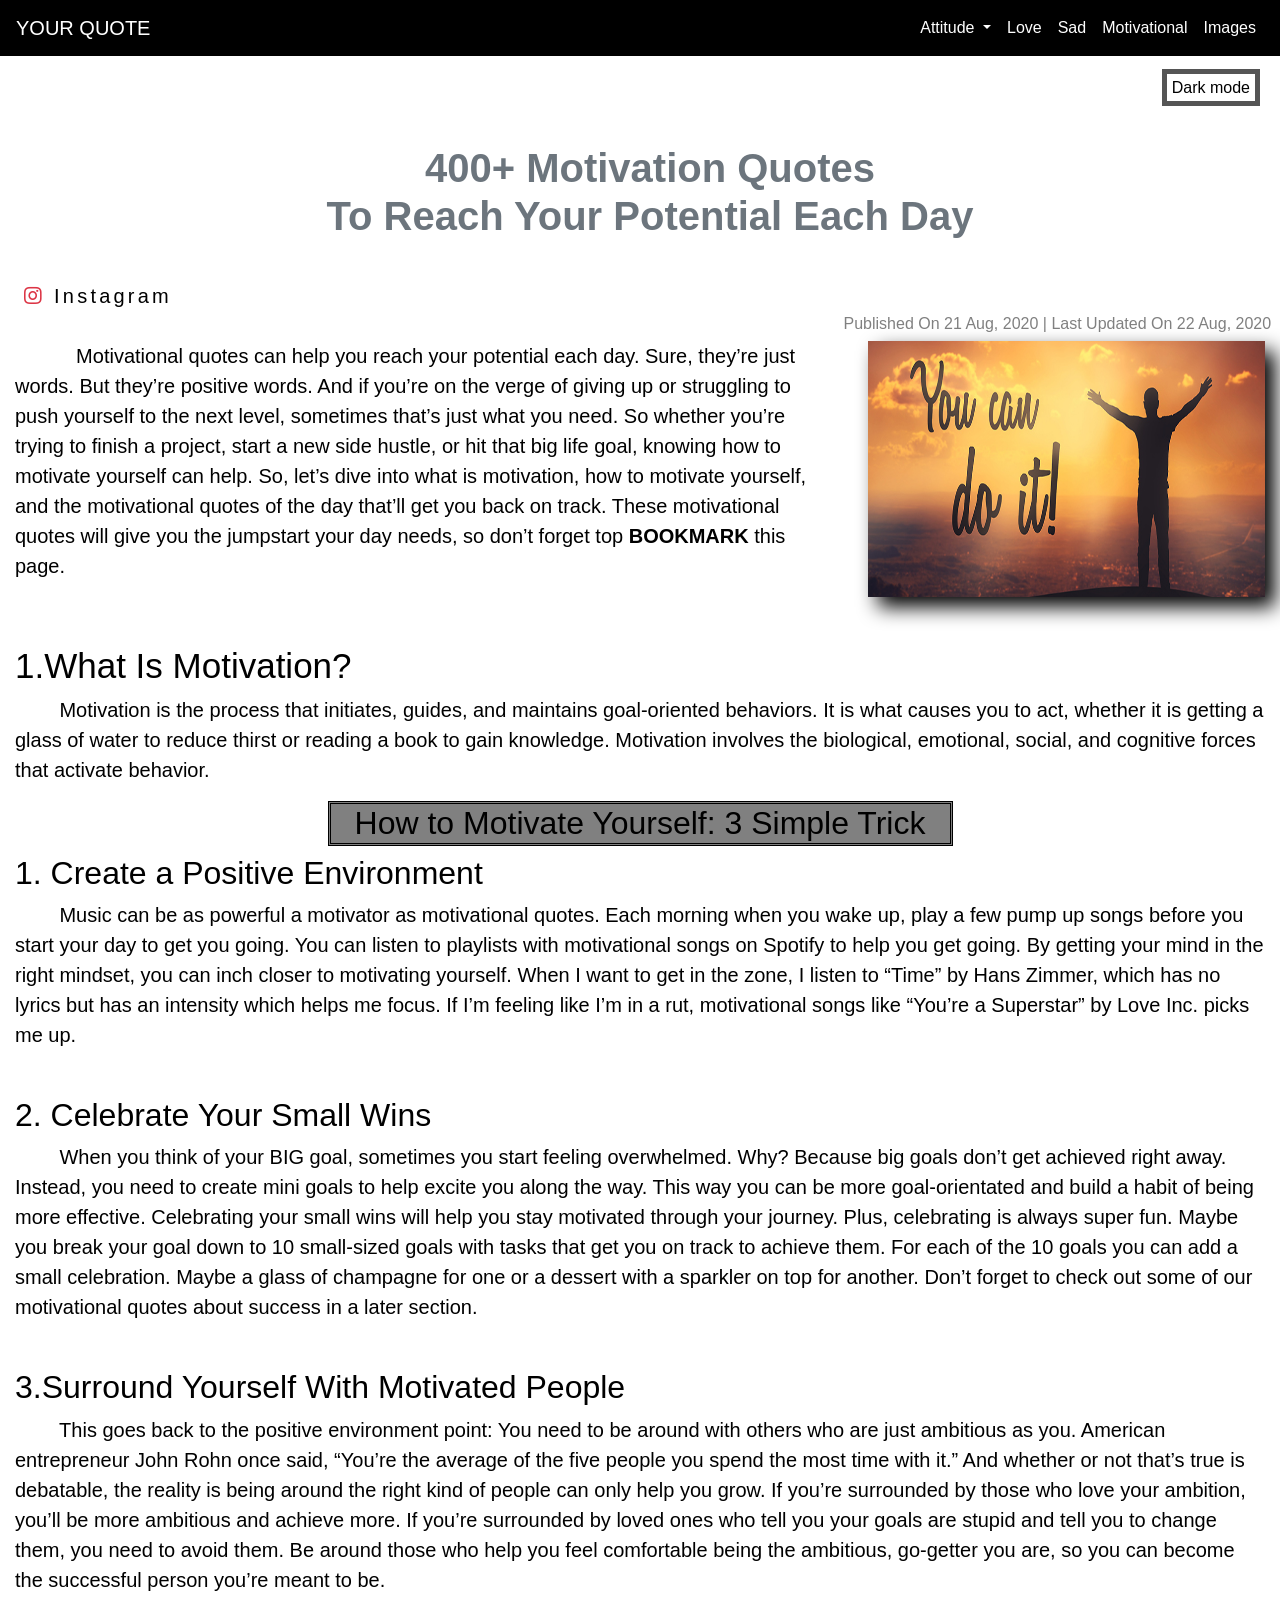
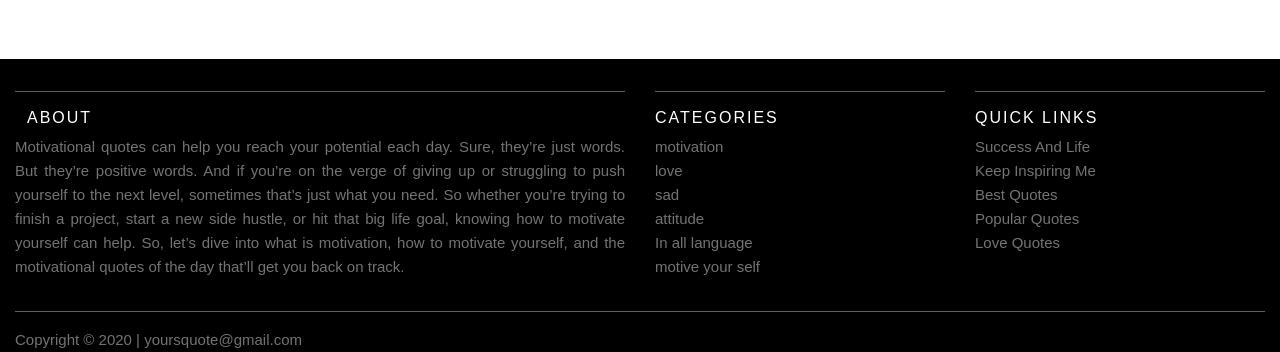
<file: index.html>
<!DOCTYPE html>
<html>
<head>
   <meta charset="utf-8">
   <meta name="viewport" content="width=device-width, initial-scale=1">
     <link href="https://fonts.googleapis.com/css2?family=Josefin+Sans:wght@100;423&display=swap" rel="stylesheet">

<link rel="stylesheet" href="https://maxcdn.bootstrapcdn.com/bootstrap/4.5.0/css/bootstrap.min.css">
<link rel="stylesheet" href="https://use.fontawesome.com/releases/v5.7.0/css/all.css" integrity="sha384-lZN37f5QGtY3VHgisS14W3ExzMWZxybE1SJSEsQp9S+oqd12jhcu+A56Ebc1zFSJ" crossorigin="anonymous">
 <script src= 
"https://cdnjs.cloudflare.com/ajax/libs/jquery/3.4.0/jquery.min.js"> 
    </script>
    <link rel="stylesheet" href="style.css">
  <title>YOURS QUOTE</title>

</head>
<body>

<!--navbar-->
 
   <nav class="navbar navbar-expand-lg navbar-dark" style="background-color:black;">
  <a class="navbar-brand">YOUR QUOTE</a>
  <button class="navbar-toggler" type="button" data-toggle="collapse" data-target="#navbarSupportedContent" aria-controls="navbarSupportedContent" aria-expanded="false" aria-label="Toggle navigation">
    <span class="navbar-toggler-icon"></span>
  </button>
  <div class="collapse navbar-collapse" id="navbarSupportedContent">
    <ul class="navbar-nav ml-auto">
      <li class="nav-item">

      <li class="nav-item dropdown active">
        <a class="nav-link dropdown-toggle" href="#" id="navbarDropdown" role="button" data-toggle="dropdown" aria-haspopup="true" aria-expanded="false">
          Attitude
        </a>
        <div class="dropdown-menu" aria-labelledby="navbarDropdown">
        <a class="dropdown-item" href="attitude,boys new.html">Boys</a>
        <a class="dropdown-item" href="attiude,girls new.html">girls</a>
        </div>
     
      <li class="nav-item active">
        <a class="nav-link" href="love new.html">Love</a>
      </li>
       <li class="nav-item active">
        <a class="nav-link" href="sad new.html ">Sad</a>
      </li>
      <li class="nav-item active">
        <a class="nav-link"href="motivation new.html">Motivational</a>
      </li>
      
       <li class="nav-item active">
        <a class="nav-link" href="images new.html">Images</a>
      </li>
     </ul>
   </div>
  </nav>

<!--navbar end-->

<!--dark mode -->
 <!--dark mode -->
<div class="mode" style="padding: 20px;text-align: right;">               
        <span class="change">Dark mode</span> 
    </div>
<script> 
        $( ".change" ).on("click", function() { 
            if( $( "body" ).hasClass( "dark" )) { 
                $( "body" ).removeClass( "dark" ); 
                $( ".change" ).text( "Dark mode" ); 
            } else { 
                $( "body" ).addClass( "dark" ); 
                $( ".change" ).text( "Light mode" ); 
            } 
        }); 
    </script> 
 <!--dark mode end -->
 <!--dark mode end -->
  
   <br>

   <!--heading -->
   <div class="text-muted">
<h1 style="font-family:Arial, Helvetica, sans-serif;padding-left: 20px; font-size: 40px;text-align: center;"><b>
  400+ Motivation Quotes <br>To Reach Your Potential Each Day </b>
</h1>
</div>
<!--heading end -->

<!--Instagram -->
        <div class="btn mt-3 ml-2">
          <p><a href="https://instagram.com/_yours_quote_?igshid=1c0lntsi788r3" style="font-size: 20px"class="hyper"><i class='fab fa-instagram text-danger'></i> Instagram</a></p>
            <span></span>
            <span></span>
            <span></span>
            <span></span>
        </div>  
<!--instagram end -->

<!--date published  -->
   <h6 style="color:grey; text-align: right;"> Published On 21 Aug, 2020 | Last Updated On 22 Aug, 2020&nbsp;&nbsp;</h6>
<div class="container-fluid">
<div class ="row ">
<!--date published end -->

<!--main paragraph -->

  <div class="col-lg-8 col-md-6 col-12">
        <p style="font-size: 20px;">&nbsp; &nbsp;&nbsp;&nbsp;&nbsp;&nbsp;&nbsp;&nbsp;&nbsp;&nbsp;Motivational quotes can help you reach your potential each day. Sure, they’re just words. But they’re positive words. And if you’re on the verge of giving up or struggling to push yourself to the next level, sometimes that’s just what you need. So whether you’re trying to finish a project, start a new side hustle, or hit that big life goal, knowing how to motivate yourself can help. So, let’s dive into what is motivation, how to motivate yourself, and the motivational quotes of the day that’ll get you back on track. These motivational quotes will give you the jumpstart your day needs, so don’t forget top <b>BOOKMARK</b> this page.</p>
  </div>

    <div class="col-lg-4 col-md-6 col-12 text-left">
          <img src="images/you can do it.jpg" align="right" height="100%" width="100%" style=" filter: drop-shadow(10px 10px 10px black);">
    </div>
<div class="container-fluid mt-5">

          <h2>
              <span id="What_Is_Motivation">
                  <span style="font-weight: 400; font-size: 35px">1.What Is Motivation?</span>
              </span>
          </h2>   

      <p style="font-size: 20px;">&nbsp;&nbsp;&nbsp;&nbsp;&nbsp;&nbsp;&nbsp;&nbsp;Motivation is the process that initiates, guides, and maintains goal-oriented behaviors. It is what causes you to act, whether it is getting a glass of water to reduce thirst or reading a book to gain knowledge. Motivation involves the biological, emotional, social, and cognitive forces that activate behavior.
      </p>
              <div>
                <h2  class="text-center" style="border: double; margin-right: 25%;margin-left: 25%; background-color: grey;">How to Motivate Yourself: 3 Simple Trick</h2>
             </div>

    <h2>
          <span id="1. Create a Positive Environment">
             <span style="font-weight: 400;"&nbsp;>1. Create a Positive Environment</span>
          </span>
    </h2>

      <p style="font-size: 20px;">&nbsp;&nbsp;&nbsp;&nbsp;&nbsp;&nbsp;&nbsp;&nbsp;Music can be as powerful a motivator as motivational quotes. Each morning when you wake up, play a few pump up songs before you start your day to get you going. You can listen to playlists with motivational songs on Spotify to help you get going. By getting your mind in the right mindset, you can inch closer to motivating yourself. When I want to get in the zone, I listen to “Time” by Hans Zimmer, which has no lyrics but has an intensity which helps me focus. If I’m feeling like I’m in a rut, motivational songs like “You’re a Superstar” by Love Inc. picks me up.<br><br>
      </p>

    <h2>
          <span id="2. Celebrate Your Small Wins">
            <span style="font-weight: 400;"&nbsp;>2. Celebrate Your Small Wins</span>
          </span>
    </h2>

      <p style="font-size: 20px;">&nbsp;&nbsp;&nbsp;&nbsp;&nbsp;&nbsp;&nbsp;&nbsp;When you think of your BIG goal, sometimes you start feeling overwhelmed. Why? Because big goals don’t get achieved right away. Instead, you need to create mini   goals to help excite you along the way. This way you can be more goal-orientated and build a habit of being more effective. Celebrating your small wins will help you stay motivated through your journey. Plus, celebrating is always super fun. Maybe you break your goal down to 10 small-sized goals with tasks that get you on track to achieve them. For each of the 10 goals you can add a small celebration. Maybe a glass of champagne for one or a dessert with a sparkler on top for another. Don’t forget to check out some of our motivational quotes about success in a later section.<br><br>
      </p>

    <h2>
       <span id="Surround Yourself With Motivated People">
           <span style="font-weight: 400;"&nbsp;>3.Surround Yourself With Motivated People</span>
      </span>
    </h2>

     <p style="font-size: 20px;">&nbsp;&nbsp;&nbsp;&nbsp;&nbsp;&nbsp;&nbsp;&nbsp;This goes back to the positive environment point: You need to be around with others who are just ambitious as you. American entrepreneur John Rohn once said, “You’re the average of the five people you spend the most time with it.” And whether or not that’s true is debatable, the reality is being around the right kind of people can only help you grow. If you’re surrounded by those who love your ambition, you’ll be more ambitious and achieve more. If you’re surrounded by loved ones who tell you your goals are stupid and tell you to change them, you need to avoid them. Be around those who help you feel comfortable being the ambitious, go-getter you are, so you can become the successful person you’re meant to be.
     </p>
  </div>
</div>
<!--main pagragrap end -->


</div>


<!--footer-1-->

<section class="container-fluid site-footer mt-5" >
  <div class="pt-3">
     <div class ="row ">
    <div class="col-lg-6 col-md-6 col-12 ">
  <hr>
        <h6>&nbsp;&nbsp;About</h6>
            <p class="text-justify">Motivational quotes can help you reach your potential each day. Sure, they’re just words. But they’re positive words. And if you’re on the verge of giving up or struggling to push yourself to the next level, sometimes that’s just what you need. So whether you’re trying to finish a project, start a new side hustle, or hit that big life goal, knowing how to motivate yourself can help. So, let’s dive into what is motivation, how to motivate yourself, and the motivational quotes of the day that’ll get you back on track.</p>
  </div>

    <div class="col-lg-3 col-md-6 col-12">
        <hr>
       <h6 class="">Categories</h6>
            <ul class=" footer-links">
              <li>motivation</li>
              <li>love</li>
              <li>sad</li>
              <li>attitude</li>
              <li>In all language</li>
              <li>motive your self</li>
            </ul>
      </div>

    <div class="col-lg-3  col-md-6 col-12 text-left">
        <hr>
       <h6 class=""> Quick Links</h6>
            <ul class="footer-links">
              <li><a href="https://www.briantracy.com/blog/personal-success/26-motivational-quotes-for-success/"></a>Success And Life</li>
              <li><a href="https://www.keepinspiring.me/famous-quotes/"></a>Keep Inspiring Me</li>
              <li><a href="https://www.goodreads.com/quotes/tag/best"></a>Best Quotes</li>
              <li><a href="https://www.goodreads.com/quotes"></a>Popular Quotes</li>
              <li><a href="https://www.positivityblog.com/love-quotes/"></a>Love Quotes</li>
            </ul>
            
</div>

</div>
</div>
<hr>
<div >Copyright &copy; 2020 | yoursquote@gmail.com</div>
</section>

<!--js script -->

  
  <script src="https://ajax.googleapis.com/ajax/libs/jquery/3.5.1/jquery.min.js"></script>
  <script src="https://cdnjs.cloudflare.com/ajax/libs/popper.js/1.16.0/umd/popper.min.js"></script>
  <script src="https://maxcdn.bootstrapcdn.com/bootstrap/4.5.0/js/bootstrap.min.js"></script>

</body>
</html>
</file>
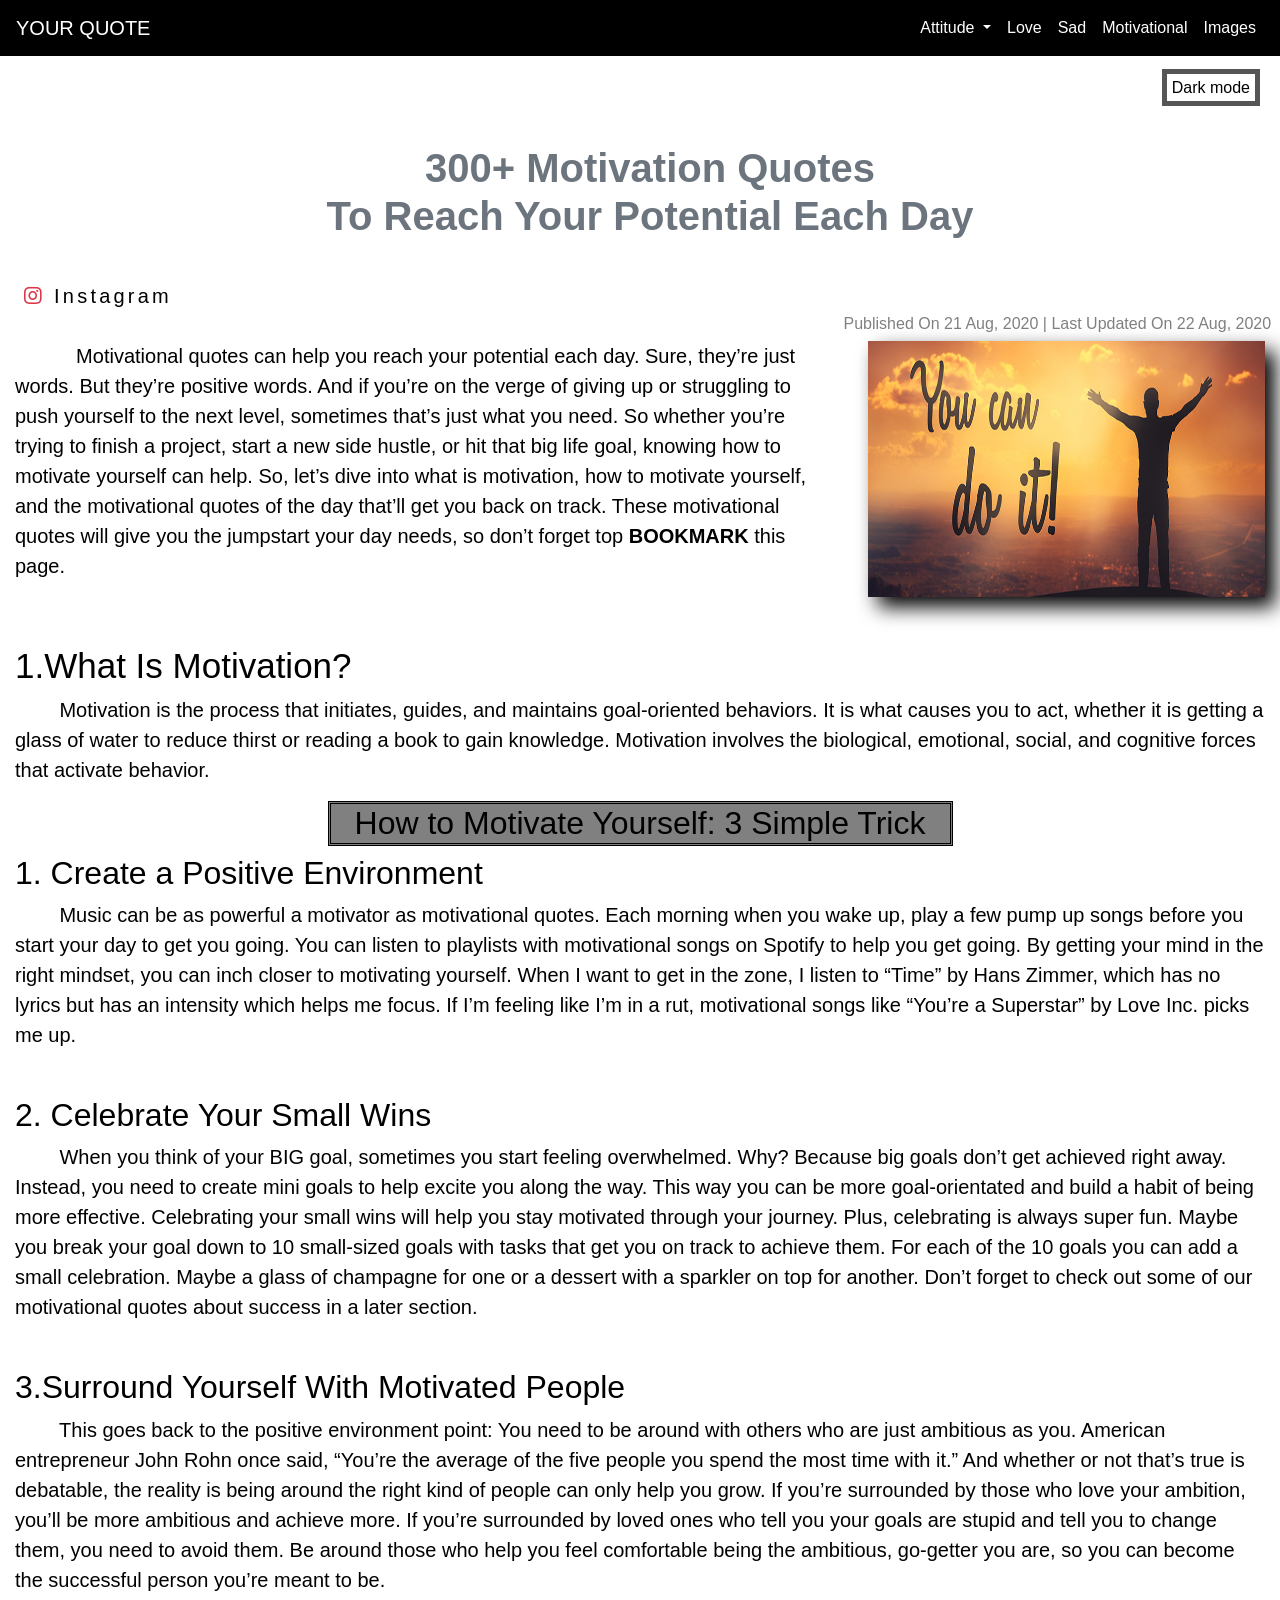
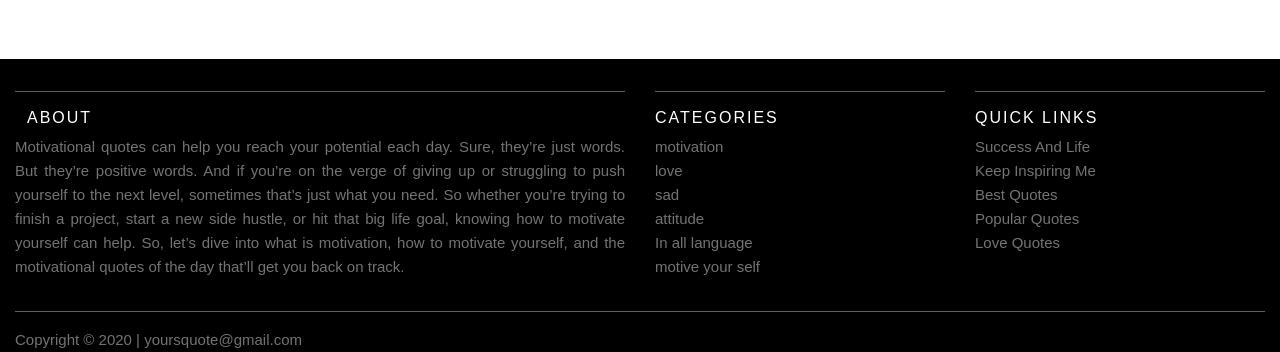
<file: yours quote/index.html>
<!DOCTYPE html>
<html>
<head>
   <meta charset="utf-8">
   <meta name="viewport" content="width=device-width, initial-scale=1">
     <link href="https://fonts.googleapis.com/css2?family=Josefin+Sans:wght@100;423&display=swap" rel="stylesheet">

<link rel="stylesheet" href="https://maxcdn.bootstrapcdn.com/bootstrap/4.5.0/css/bootstrap.min.css">
<link rel="stylesheet" href="https://use.fontawesome.com/releases/v5.7.0/css/all.css" integrity="sha384-lZN37f5QGtY3VHgisS14W3ExzMWZxybE1SJSEsQp9S+oqd12jhcu+A56Ebc1zFSJ" crossorigin="anonymous">
 <script src= 
"https://cdnjs.cloudflare.com/ajax/libs/jquery/3.4.0/jquery.min.js"> 
    </script>
    <link rel="stylesheet" href="style.css">
  <title>YOURS QUOTE</title>

</head>
<body>

<!--navbar-->
 
   <nav class="navbar navbar-expand-lg navbar-dark" style="background-color:black;">
  <a class="navbar-brand">YOUR QUOTE</a>
  <button class="navbar-toggler" type="button" data-toggle="collapse" data-target="#navbarSupportedContent" aria-controls="navbarSupportedContent" aria-expanded="false" aria-label="Toggle navigation">
    <span class="navbar-toggler-icon"></span>
  </button>
  <div class="collapse navbar-collapse" id="navbarSupportedContent">
    <ul class="navbar-nav ml-auto">
      <li class="nav-item">

      <li class="nav-item dropdown active">
        <a class="nav-link dropdown-toggle" href="#" id="navbarDropdown" role="button" data-toggle="dropdown" aria-haspopup="true" aria-expanded="false">
          Attitude
        </a>
        <div class="dropdown-menu" aria-labelledby="navbarDropdown">
        <a class="dropdown-item" href="attitude,boys new.html">Boys</a>
        <a class="dropdown-item" href="attiude,girls new.html">girls</a>
        </div>
     
      <li class="nav-item active">
        <a class="nav-link" href="love new.html">Love</a>
      </li>
       <li class="nav-item active">
        <a class="nav-link" href="sad new.html ">Sad</a>
      </li>
      <li class="nav-item active">
        <a class="nav-link"href="motivation new.html">Motivational</a>
      </li>
      
       <li class="nav-item active">
        <a class="nav-link" href="images new.html">Images</a>
      </li>
     </ul>
   </div>
  </nav>

<!--navbar end-->

<!--dark mode -->
 <!--dark mode -->
<div class="mode" style="padding: 20px;text-align: right;">               
        <span class="change">Dark mode</span> 
    </div>
<script> 
        $( ".change" ).on("click", function() { 
            if( $( "body" ).hasClass( "dark" )) { 
                $( "body" ).removeClass( "dark" ); 
                $( ".change" ).text( "Dark mode" ); 
            } else { 
                $( "body" ).addClass( "dark" ); 
                $( ".change" ).text( "Light mode" ); 
            } 
        }); 
    </script> 
 <!--dark mode end -->
 <!--dark mode end -->
  
   <br>

   <!--heading -->
   <div class="text-muted">
<h1 style="font-family:Arial, Helvetica, sans-serif;padding-left: 20px; font-size: 40px;text-align: center;"><b>
  300+ Motivation Quotes <br>To Reach Your Potential Each Day </b>
</h1>
</div>
<!--heading end -->

<!--Instagram -->
        <div class="btn mt-3 ml-2">
          <p><a href="https://instagram.com/_yours_quote_?igshid=1c0lntsi788r3" style="font-size: 20px"class="hyper"><i class='fab fa-instagram text-danger'></i> Instagram</a></p>
            <span></span>
            <span></span>
            <span></span>
            <span></span>
        </div>  
<!--instagram end -->

<!--date published  -->
   <h6 style="color:grey; text-align: right;"> Published On 21 Aug, 2020 | Last Updated On 22 Aug, 2020&nbsp;&nbsp;</h6>
<div class="container-fluid">
<div class ="row ">
<!--date published end -->

<!--main paragraph -->

  <div class="col-lg-8 col-md-6 col-12">
        <p style="font-size: 20px;">&nbsp; &nbsp;&nbsp;&nbsp;&nbsp;&nbsp;&nbsp;&nbsp;&nbsp;&nbsp;Motivational quotes can help you reach your potential each day. Sure, they’re just words. But they’re positive words. And if you’re on the verge of giving up or struggling to push yourself to the next level, sometimes that’s just what you need. So whether you’re trying to finish a project, start a new side hustle, or hit that big life goal, knowing how to motivate yourself can help. So, let’s dive into what is motivation, how to motivate yourself, and the motivational quotes of the day that’ll get you back on track. These motivational quotes will give you the jumpstart your day needs, so don’t forget top <b>BOOKMARK</b> this page.</p>
  </div>

    <div class="col-lg-4 col-md-6 col-12 text-left">
          <img src="images/you can do it.jpg" align="right" height="100%" width="100%" style=" filter: drop-shadow(10px 10px 10px black);">
    </div>
<div class="container-fluid mt-5">

          <h2>
              <span id="What_Is_Motivation">
                  <span style="font-weight: 400; font-size: 35px">1.What Is Motivation?</span>
              </span>
          </h2>   

      <p style="font-size: 20px;">&nbsp;&nbsp;&nbsp;&nbsp;&nbsp;&nbsp;&nbsp;&nbsp;Motivation is the process that initiates, guides, and maintains goal-oriented behaviors. It is what causes you to act, whether it is getting a glass of water to reduce thirst or reading a book to gain knowledge. Motivation involves the biological, emotional, social, and cognitive forces that activate behavior.
      </p>
              <div>
                <h2  class="text-center" style="border: double; margin-right: 25%;margin-left: 25%; background-color: grey;">How to Motivate Yourself: 3 Simple Trick</h2>
             </div>

    <h2>
          <span id="1. Create a Positive Environment">
             <span style="font-weight: 400;"&nbsp;>1. Create a Positive Environment</span>
          </span>
    </h2>

      <p style="font-size: 20px;">&nbsp;&nbsp;&nbsp;&nbsp;&nbsp;&nbsp;&nbsp;&nbsp;Music can be as powerful a motivator as motivational quotes. Each morning when you wake up, play a few pump up songs before you start your day to get you going. You can listen to playlists with motivational songs on Spotify to help you get going. By getting your mind in the right mindset, you can inch closer to motivating yourself. When I want to get in the zone, I listen to “Time” by Hans Zimmer, which has no lyrics but has an intensity which helps me focus. If I’m feeling like I’m in a rut, motivational songs like “You’re a Superstar” by Love Inc. picks me up.<br><br>
      </p>

    <h2>
          <span id="2. Celebrate Your Small Wins">
            <span style="font-weight: 400;"&nbsp;>2. Celebrate Your Small Wins</span>
          </span>
    </h2>

      <p style="font-size: 20px;">&nbsp;&nbsp;&nbsp;&nbsp;&nbsp;&nbsp;&nbsp;&nbsp;When you think of your BIG goal, sometimes you start feeling overwhelmed. Why? Because big goals don’t get achieved right away. Instead, you need to create mini   goals to help excite you along the way. This way you can be more goal-orientated and build a habit of being more effective. Celebrating your small wins will help you stay motivated through your journey. Plus, celebrating is always super fun. Maybe you break your goal down to 10 small-sized goals with tasks that get you on track to achieve them. For each of the 10 goals you can add a small celebration. Maybe a glass of champagne for one or a dessert with a sparkler on top for another. Don’t forget to check out some of our motivational quotes about success in a later section.<br><br>
      </p>

    <h2>
       <span id="Surround Yourself With Motivated People">
           <span style="font-weight: 400;"&nbsp;>3.Surround Yourself With Motivated People</span>
      </span>
    </h2>

     <p style="font-size: 20px;">&nbsp;&nbsp;&nbsp;&nbsp;&nbsp;&nbsp;&nbsp;&nbsp;This goes back to the positive environment point: You need to be around with others who are just ambitious as you. American entrepreneur John Rohn once said, “You’re the average of the five people you spend the most time with it.” And whether or not that’s true is debatable, the reality is being around the right kind of people can only help you grow. If you’re surrounded by those who love your ambition, you’ll be more ambitious and achieve more. If you’re surrounded by loved ones who tell you your goals are stupid and tell you to change them, you need to avoid them. Be around those who help you feel comfortable being the ambitious, go-getter you are, so you can become the successful person you’re meant to be.
     </p>
  </div>
</div>
<!--main pagragrap end -->


</div>


<!--footer-1-->

<section class="container-fluid site-footer mt-5" >
  <div class="pt-3">
     <div class ="row ">
    <div class="col-lg-6 col-md-6 col-12 ">
  <hr>
        <h6>&nbsp;&nbsp;About</h6>
            <p class="text-justify">Motivational quotes can help you reach your potential each day. Sure, they’re just words. But they’re positive words. And if you’re on the verge of giving up or struggling to push yourself to the next level, sometimes that’s just what you need. So whether you’re trying to finish a project, start a new side hustle, or hit that big life goal, knowing how to motivate yourself can help. So, let’s dive into what is motivation, how to motivate yourself, and the motivational quotes of the day that’ll get you back on track.</p>
  </div>

    <div class="col-lg-3 col-md-6 col-12">
        <hr>
       <h6 class="">Categories</h6>
            <ul class=" footer-links">
              <li>motivation</li>
              <li>love</li>
              <li>sad</li>
              <li>attitude</li>
              <li>In all language</li>
              <li>motive your self</li>
            </ul>
      </div>

    <div class="col-lg-3  col-md-6 col-12 text-left">
        <hr>
       <h6 class=""> Quick Links</h6>
            <ul class="footer-links">
              <li><a href="https://www.briantracy.com/blog/personal-success/26-motivational-quotes-for-success/"></a>Success And Life</li>
              <li><a href="https://www.keepinspiring.me/famous-quotes/"></a>Keep Inspiring Me</li>
              <li><a href="https://www.goodreads.com/quotes/tag/best"></a>Best Quotes</li>
              <li><a href="https://www.goodreads.com/quotes"></a>Popular Quotes</li>
              <li><a href="https://www.positivityblog.com/love-quotes/"></a>Love Quotes</li>
            </ul>
            
</div>

</div>
</div>
<hr>
<div >Copyright &copy; 2020 | yoursquote@gmail.com</div>
</section>

<!--js script -->

  
  <script src="https://ajax.googleapis.com/ajax/libs/jquery/3.5.1/jquery.min.js"></script>
  <script src="https://cdnjs.cloudflare.com/ajax/libs/popper.js/1.16.0/umd/popper.min.js"></script>
  <script src="https://maxcdn.bootstrapcdn.com/bootstrap/4.5.0/js/bootstrap.min.js"></script>

</body>
</html>
</file>
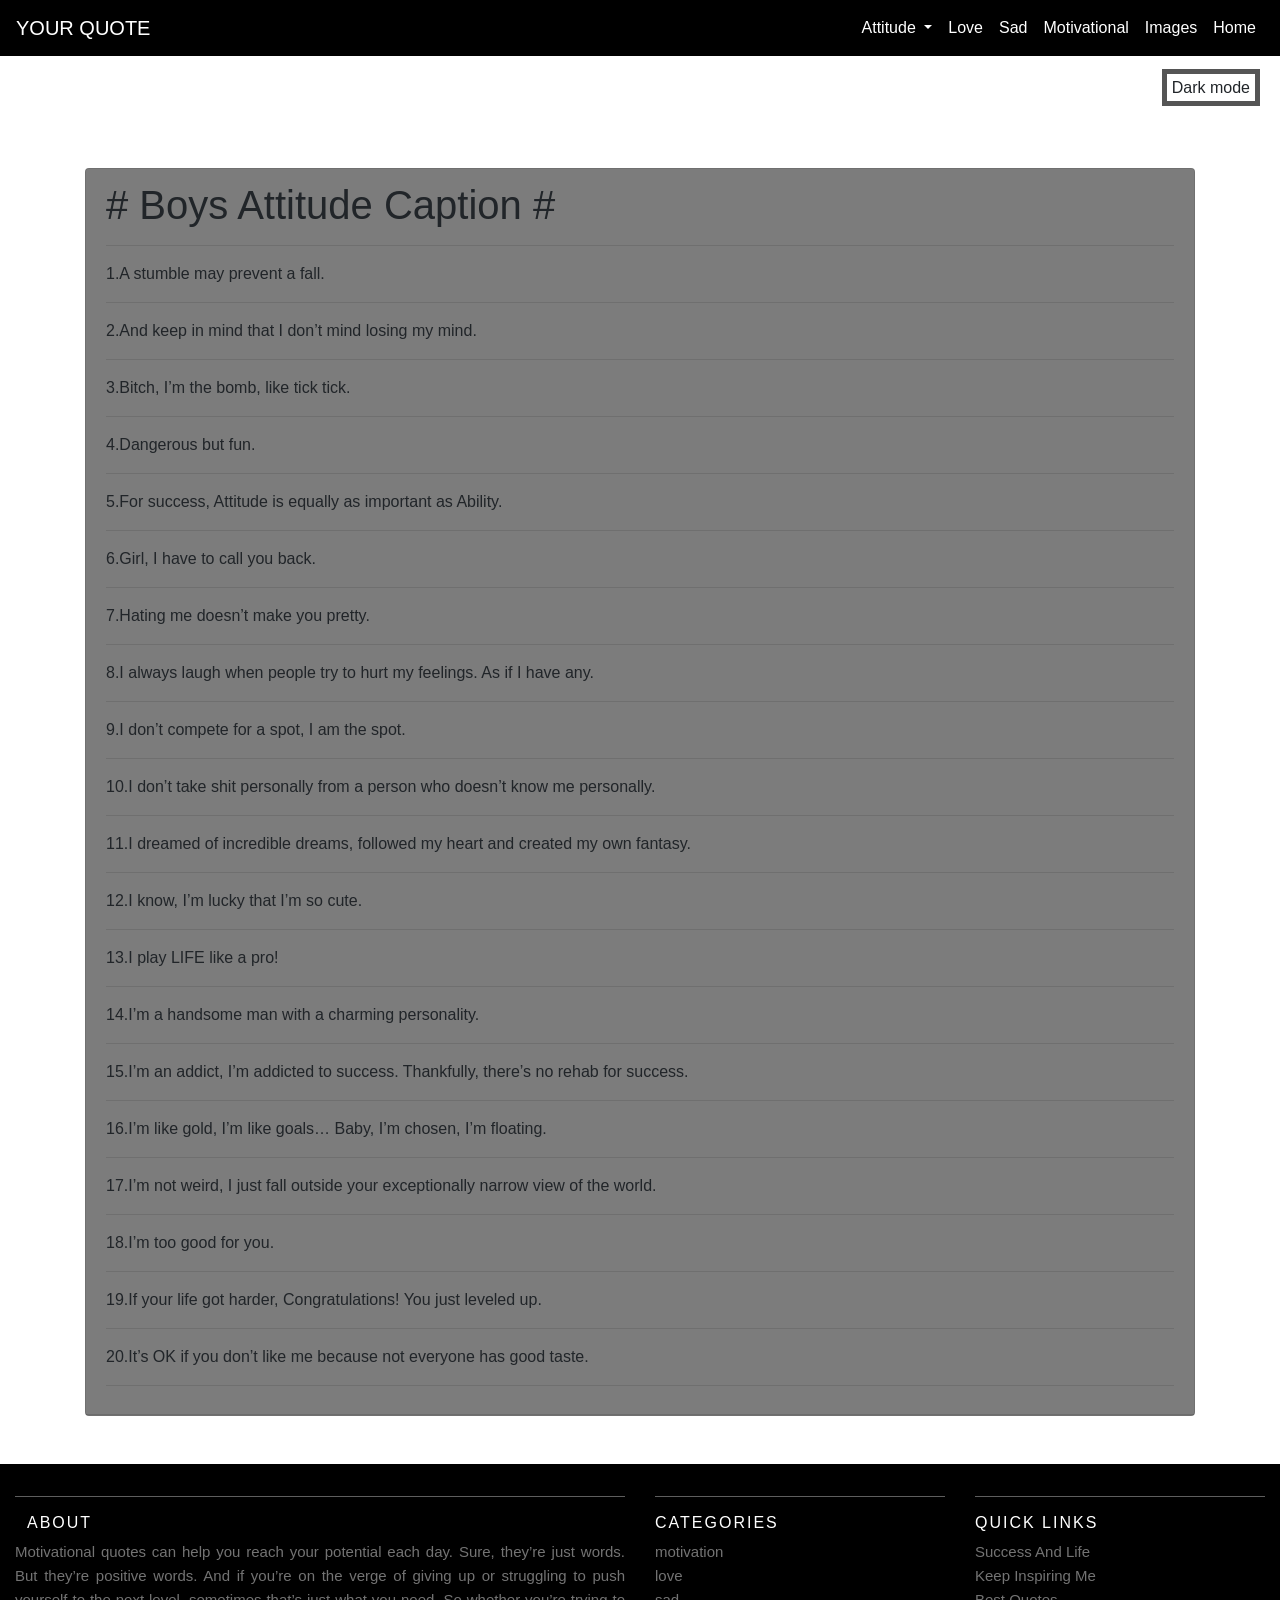
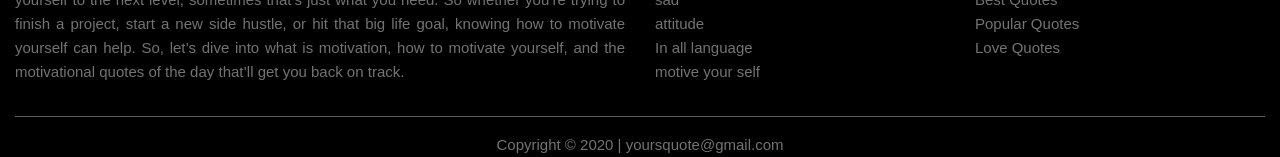
<file: attitude,boys new.html>
<!DOCTYPE html>
<html lang="en">

<head>
  <title>attitiude boys</title>
  <meta charset="utf-8">
  <meta name="viewport" content="width=device-width, initial-scale=1">
  <link rel="stylesheet" href="https://maxcdn.bootstrapcdn.com/bootstrap/4.5.0/css/bootstrap.min.css">
  <script src="https://ajax.googleapis.com/ajax/libs/jquery/3.5.1/jquery.min.js"></script>
  <script src="https://cdnjs.cloudflare.com/ajax/libs/popper.js/1.16.0/umd/popper.min.js"></script>
  <script src="https://maxcdn.bootstrapcdn.com/bootstrap/4.5.0/js/bootstrap.min.js"></script>
  <script src= 
"https://cdnjs.cloudflare.com/ajax/libs/jquery/3.4.0/jquery.min.js"> 
    </script>
</head>
<link rel="stylesheet" href="style.css">
<body>


<meta charset="utf-8">
  <meta name="viewport" content="width=device-width, initial-scale=1">
  <link rel="stylesheet" href="https://maxcdn.bootstrapcdn.com/bootstrap/4.5.0/css/bootstrap.min.css">
<nav class="navbar navbar-expand-lg navbar-dark "style="background-color: black;">
  <a class="navbar-brand">YOUR QUOTE</a>
  <button class="navbar-toggler" type="button" data-toggle="collapse" data-target="#navbarSupportedContent" aria-controls="navbarSupportedContent" aria-expanded="false" aria-label="Toggle navigation">
    <span class="navbar-toggler-icon"></span>
  </button>
<div class="collapse navbar-collapse" id="navbarSupportedContent">
    <ul class="navbar-nav ml-auto">
      <li class="nav-item">

      <li class="nav-item dropdown active">
        <a class="nav-link dropdown-toggle" href="#" id="navbarDropdown" role="button" data-toggle="dropdown" aria-haspopup="true" aria-expanded="false">
          Attitude
        </a>
      <div class="dropdown-menu" aria-labelledby="navbarDropdown">
          
           <a class="dropdown-item" href="attiude,girls new.html">girls</a>
        </div>
     
      <li class="nav-item active">
        <a class="nav-link" href="love new.html">Love</a>
      </li>
       <li class="nav-item active">
        <a class="nav-link" href="sad new.html ">Sad</a>
      </li>
      <li class="nav-item active">
        <a class="nav-link"href="motivation new.html">Motivational</a>
      </li>
      </li>
       <li class="nav-item active">
        <a class="nav-link" href="images new.html">Images</a>
      </li>
 <li class="nav-item active">
        <a class="nav-link" href="index.html">Home</a>
      </li>
    </ul>
  </div>
 </nav>
<!--dark mode -->
<div class="mode" style="padding: 20px;text-align: right;">               
        <span class="change">Dark mode</span> 
    </div>
<script> 
        $( ".change" ).on("click", function() { 
            if( $( "body" ).hasClass( "dark" )) { 
                $( "body" ).removeClass( "dark" ); 
                $( ".change" ).text( "Dark mode" ); 
            } else { 
                $( "body" ).addClass( "dark" ); 
                $( ".change" ).text( "Light mode" ); 
            } 
        }); 
    </script> 
 <!--dark mode end -->

 <div class="mt-5">
<div class="container">
  <div class="card" style="background-color: grey;">
    <div class="card-header">
<h1># Boys Attitude Caption #</h1>
<hr>1.A stumble may prevent a fall.<hr>
2.And keep in mind that I don’t mind losing my mind.<hr>
3.Bitch, I’m the bomb, like tick tick.<hr>
4.Dangerous but fun.<hr>
5.For success, Attitude is equally as important as Ability.<hr>
6.Girl, I have to call you back.<hr>
7.Hating me doesn’t make you pretty.<hr>
8.I always laugh when people try to hurt my feelings. As if I have any.<hr>
9.I don’t compete for a spot, I am the spot.<hr>
10.I don’t take shit personally from a person who doesn’t know me personally.<hr>
11.I dreamed of incredible dreams, followed my heart and created my own fantasy.<hr>
12.I know, I’m lucky that I’m so cute.<hr>
13.I play LIFE like a pro!<hr>
14.I’m a handsome man with a charming personality.<hr>
15.I’m an addict, I’m addicted to success. Thankfully, there’s no rehab for success.<hr>
16.I’m like gold, I’m like goals… Baby, I’m chosen, I’m floating.<hr>
17.I’m not weird, I just fall outside your exceptionally narrow view of the world.<hr>
18.I’m too good for you.<hr>
19.If your life got harder, Congratulations! You just leveled up.<hr>
20.It’s OK if you don’t like me because not everyone has good taste.<hr>
    </div>
  </div>
</div>
</div>
<!--footer-1-->


<section class="container-fluid site-footer mt-5" >
  <div class="pt-3">
     <div class ="row ">
    <div class="col-lg-6 col-md-6 col-12 ">
        <hr>
        <h6>&nbsp;&nbsp;About</h6>
            <p class="text-justify">Motivational quotes can help you reach your potential each day. Sure, they’re just words. But they’re positive words. And if you’re on the verge of giving up or struggling to push yourself to the next level, sometimes that’s just what you need. So whether you’re trying to finish a project, start a new side hustle, or hit that big life goal, knowing how to motivate yourself can help. So, let’s dive into what is motivation, how to motivate yourself, and the motivational quotes of the day that’ll get you back on track.</p>
  </div>

    <div class="col-lg-3 col-md-6 col-12">
        <hr>
       <h6 class="">Categories</h6>
            <ul class=" footer-links">
              <li>motivation</li>
              <li>love</li>
              <li>sad</li>
              <li>attitude</li>
              <li>In all language</li>
              <li>motive your self</li>
            </ul>
      </div>

    <div class="col-lg-3  col-md-6 col-12 text-left">
        <hr>
       <h6 class=""> Quick Links</h6>
            <ul class="footer-links">
              <li><a href="https://www.briantracy.com/blog/personal-success/26-motivational-quotes-for-success/"></a>Success And Life</li>
              <li><a href="https://www.keepinspiring.me/famous-quotes/"></a>Keep Inspiring Me</li>
              <li><a href="https://www.goodreads.com/quotes/tag/best"></a>Best Quotes</li>
              <li><a href="https://www.goodreads.com/quotes"></a>Popular Quotes</li>
              <li><a href="https://www.positivitybl og.com/love-quotes/"></a>Love Quotes</li>
            </ul>
</div>

</div>
</div>
<hr>
<div align="center">Copyright &copy; 2020 | yoursquote@gmail.com</div>
</section>
</body>
</html>
</file>
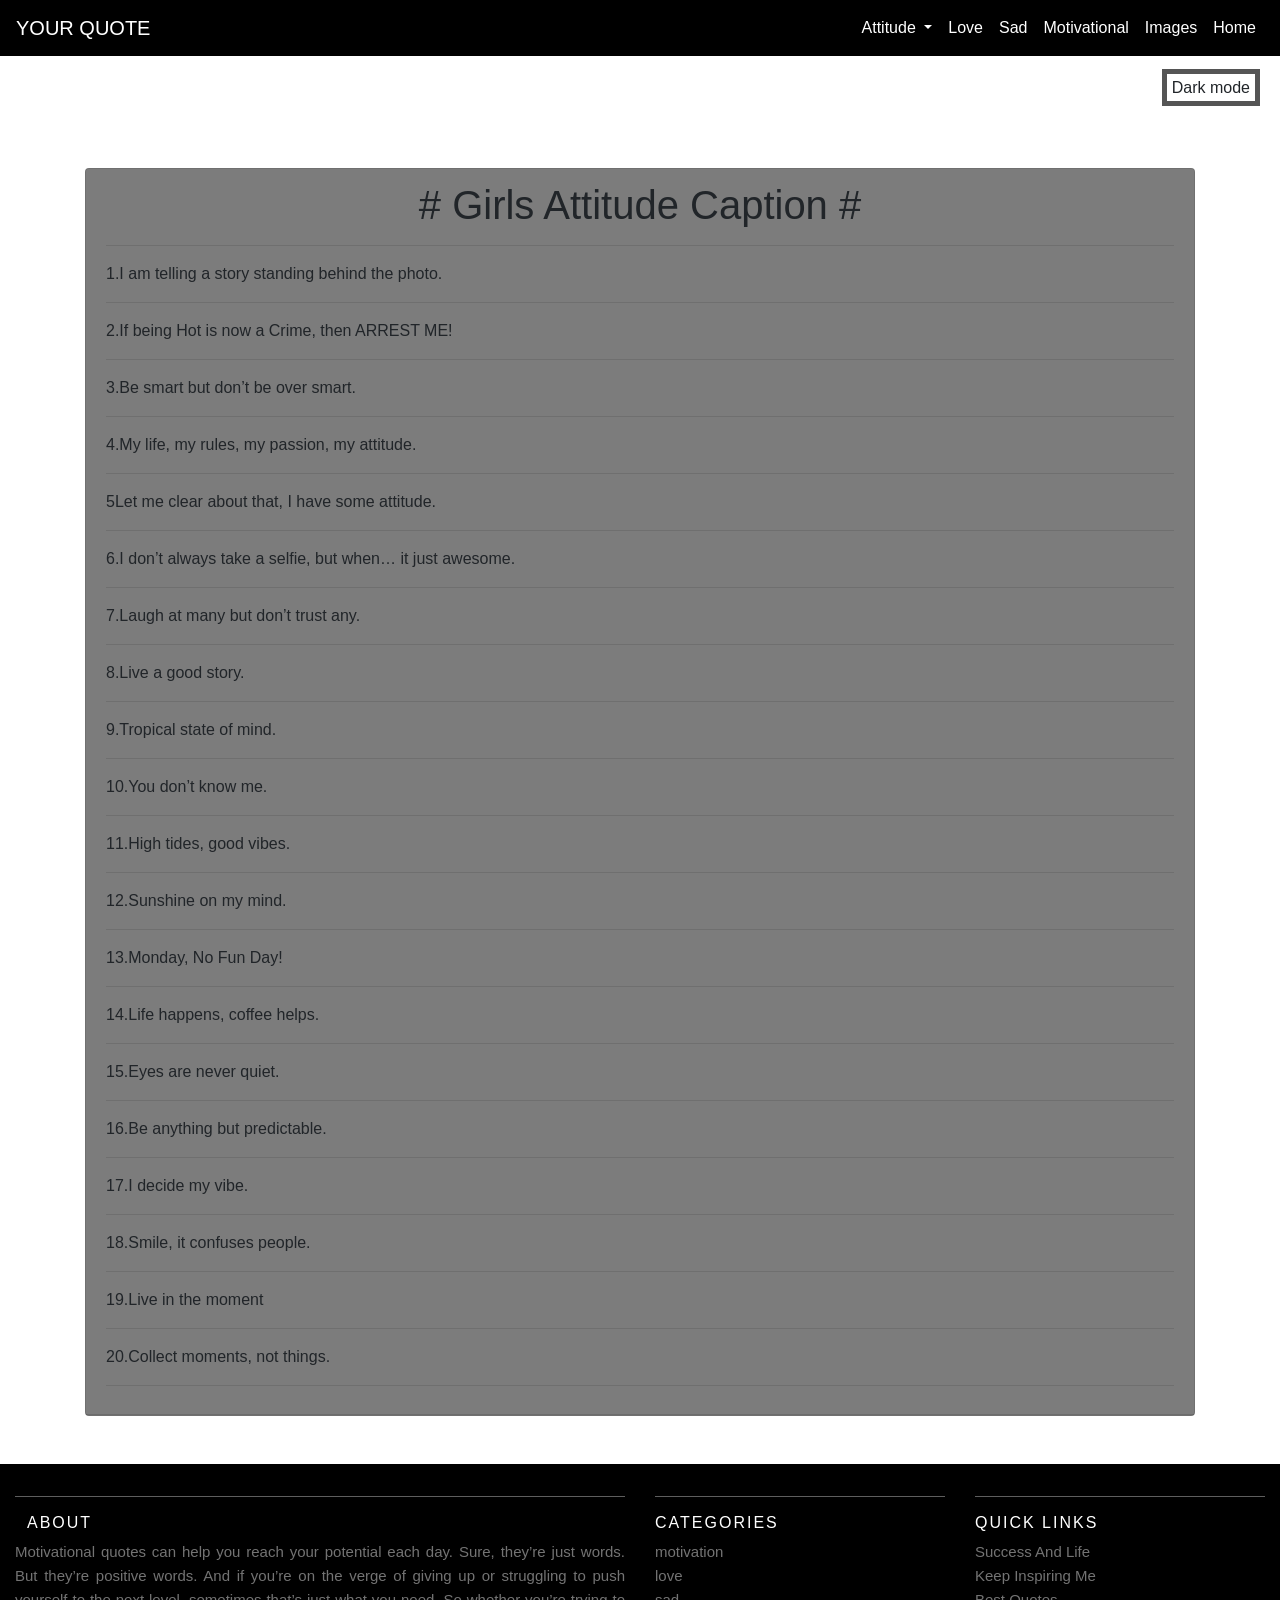
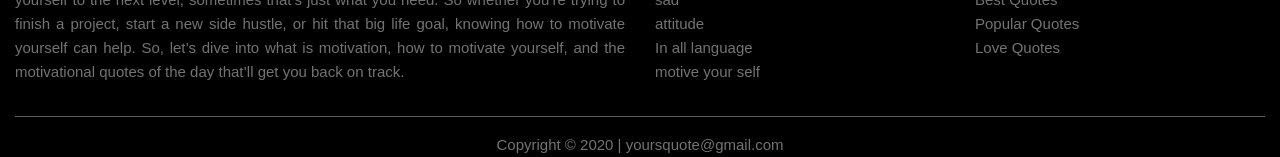
<file: attiude,girls new.html>
<!DOCTYPE html>
<html lang="en">
<style>
  h1{
    text-align: center;
  }
   .site-footer
{
  background-color:black;
   width: 100%;
  font-size:15px;
  line-height:24px;
  color:#737373;
}
.site-footer hr
{
  border-top-color:#bbb;
  opacity:0.5
}
.site-footer hr.small
{
  margin:20px 0
}
.site-footer h6
{
  color:#fff;
  font-size:16px;
  text-transform:uppercase;
  margin-top:5px;
  letter-spacing:2px
}
.site-footer a
{
  color:#737373;
}
.site-footer a:hover
{
  color:#3366cc;
  text-decoration:none;
}
.footer-links
{
  padding-left:0;
  list-style:none
}
.footer-links li
{
  display:block
}
.footer-links a
{
  color:#737373
}
.footer-links a:active,.footer-links a:focus,.footer-links a:hover
{
  color:#3366cc;
  text-decoration:none;
}
.footer-links.inline li
{
  display:inline-block
}
@media (max-width:991px)
{
  .site-footer [class^=col-]
  {
    margin-bottom:30px
  }
}
@media (max-width:767px)
{
  .site-footer
  {
    padding-bottom:0
  }
  .site-footer .copyright-text,.site-footer .social-icons
  {
    text-align:center
  }
}


.collapse ul li a:hover{

    background-color:#7b8792;
  }
  .change { 
            cursor: pointer; 
            border: 5px solid #555; 
            width: 20px; 
            text-align: center; 
            padding: 5px; 
            margin-left: 8px; 
        } 
        .dark{ 
            background-color: #222; 
            color: #e6e6e6; 
        } 

</style>
<head>
  <title>attitude girls</title>
  <meta charset="utf-8">
  <meta name="viewport" content="width=device-width, initial-scale=1">
  <link rel="stylesheet" href="https://maxcdn.bootstrapcdn.com/bootstrap/4.5.0/css/bootstrap.min.css">
  <script src="https://ajax.googleapis.com/ajax/libs/jquery/3.5.1/jquery.min.js"></script>
  <script src="https://cdnjs.cloudflare.com/ajax/libs/popper.js/1.16.0/umd/popper.min.js"></script>
  <script src="https://maxcdn.bootstrapcdn.com/bootstrap/4.5.0/js/bootstrap.min.js"></script>
  <script src= 
"https://cdnjs.cloudflare.com/ajax/libs/jquery/3.4.0/jquery.min.js"> 
    </script>
</head>
<body>


<meta charset="utf-8">
  <meta name="viewport" content="width=device-width, initial-scale=1">
  <link rel="stylesheet" href="https://maxcdn.bootstrapcdn.com/bootstrap/4.5.0/css/bootstrap.min.css">

<nav class="navbar navbar-expand-lg navbar-dark "style="background-color: black;">
  <a class="navbar-brand">YOUR QUOTE</a>
  <button class="navbar-toggler" type="button" data-toggle="collapse" data-target="#navbarSupportedContent" aria-controls="navbarSupportedContent" aria-expanded="false" aria-label="Toggle navigation">
    <span class="navbar-toggler-icon"></span>
  </button>
<div class="collapse navbar-collapse" id="navbarSupportedContent">
    <ul class="navbar-nav ml-auto">
      <li class="nav-item">

      <li class="nav-item dropdown active">
        <a class="nav-link dropdown-toggle" href="#" id="navbarDropdown" role="button" data-toggle="dropdown" aria-haspopup="true" aria-expanded="false">
          Attitude
        </a>
        <div class="dropdown-menu" aria-labelledby="navbarDropdown">
          <div class="dropdown-menu" aria-labelledby="navbarDropdown">
          <a class="dropdown-item" href="attitude,boys new.html">Boys</a>
           
        </div>
     
      <li class="nav-item active">
        <a class="nav-link" href="love new.html">Love</a>
      </li>
       <li class="nav-item active">
        <a class="nav-link" href="sad new.html ">Sad</a>
      </li>
      <li class="nav-item active">
        <a class="nav-link"href="motivation new.html">Motivational</a>
      </li>
      </li>
       <li class="nav-item active">
        <a class="nav-link" href="images new.html">Images</a>
      </li>
 <li class="nav-item active">
        <a class="nav-link" href="index.html">Home</a>
      </li>
    </ul>
  </div>
 </nav>

<!--dark mode -->
<div class="mode" style="padding: 20px;text-align: right;">               
        <span class="change">Dark mode</span> 
    </div>
<script> 
        $( ".change" ).on("click", function() { 
            if( $( "body" ).hasClass( "dark" )) { 
                $( "body" ).removeClass( "dark" ); 
                $( ".change" ).text( "Dark mode" ); 
            } else { 
                $( "body" ).addClass( "dark" ); 
                $( ".change" ).text( "Light mode" ); 
            } 
        }); 
    </script> 
 <!--dark mode end -->
 <div class="mt-5">
<div class="container">
  <div class="card" style="background-color: grey;">
    <div class="card-header">
<h1># Girls Attitude Caption #</h1>
<hr>1.I am telling a story standing behind the photo.<hr>
2.If being Hot is now a Crime, then ARREST ME!<hr>
3.Be smart but don’t be over smart.<hr>
4.My life, my rules, my passion, my attitude.<hr>
5Let me clear about that, I have some attitude.<hr>
6.I don’t always take a selfie, but when… it just awesome.<hr>
7.Laugh at many but don’t trust any.<hr>
8.Live a good story.<hr>
9.Tropical state of mind.<hr>
10.You don’t know me.<hr>
11.High tides, good vibes.<hr>
12.Sunshine on my mind.<hr>
13.Monday, No Fun Day!<hr>
14.Life happens, coffee helps.<hr>
15.Eyes are never quiet.<hr>
16.Be anything but predictable.<hr>
17.I decide my vibe.<hr>
18.Smile, it confuses people.<hr>
19.Live in the moment<hr>
20.Collect moments, not things.<hr>
    </div>
  </div>
</div>
</div>

<!--footer-1-->


<section class="container-fluid site-footer mt-5" >
  <div class="pt-3">
     <div class ="row ">
    <div class="col-lg-6 col-md-6 col-12 ">
        <hr>
        <h6>&nbsp;&nbsp;About</h6>
            <p class="text-justify">Motivational quotes can help you reach your potential each day. Sure, they’re just words. But they’re positive words. And if you’re on the verge of giving up or struggling to push yourself to the next level, sometimes that’s just what you need. So whether you’re trying to finish a project, start a new side hustle, or hit that big life goal, knowing how to motivate yourself can help. So, let’s dive into what is motivation, how to motivate yourself, and the motivational quotes of the day that’ll get you back on track.</p>
  </div>

    <div class="col-lg-3 col-md-6 col-12">
        <hr>
       <h6 class="">Categories</h6>
            <ul class=" footer-links">
              <li>motivation</li>
              <li>love</li>
              <li>sad</li>
              <li>attitude</li>
              <li>In all language</li>
              <li>motive your self</li>
            </ul>
      </div>

    <div class="col-lg-3  col-md-6 col-12 text-left">
        <hr>
       <h6 class=""> Quick Links</h6>
            <ul class="footer-links">
              <li><a href="https://www.briantracy.com/blog/personal-success/26-motivational-quotes-for-success/"></a>Success And Life</li>
              <li><a href="https://www.keepinspiring.me/famous-quotes/"></a>Keep Inspiring Me</li>
              <li><a href="https://www.goodreads.com/quotes/tag/best"></a>Best Quotes</li>
              <li><a href="https://www.goodreads.com/quotes"></a>Popular Quotes</li>
              <li><a href="https://www.positivityblog.com/love-quotes/"></a>Love Quotes</li>
            </ul>
</div>

</div>
</div>
<hr>
<div align="center" >Copyright &copy; 2020 | yoursquote@gmail.com</div>
</section>
</body>
</html>
</file>
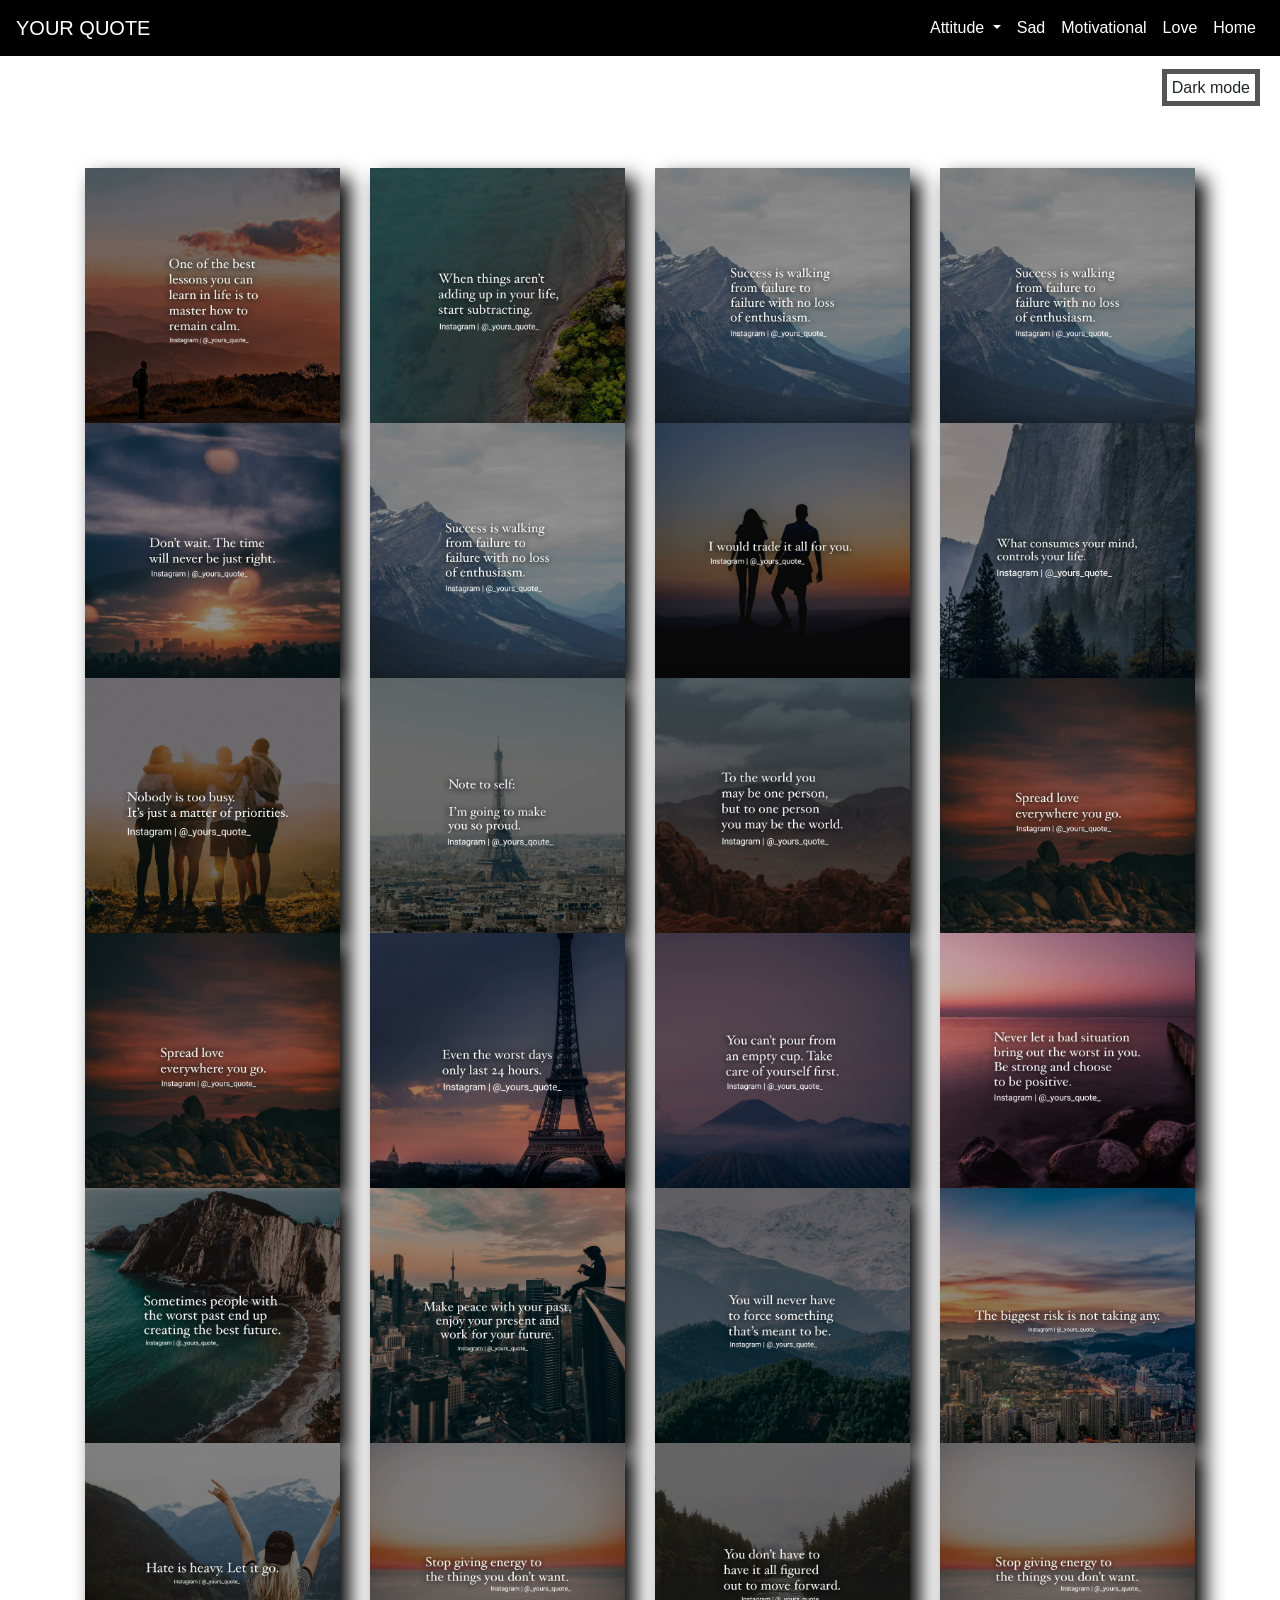
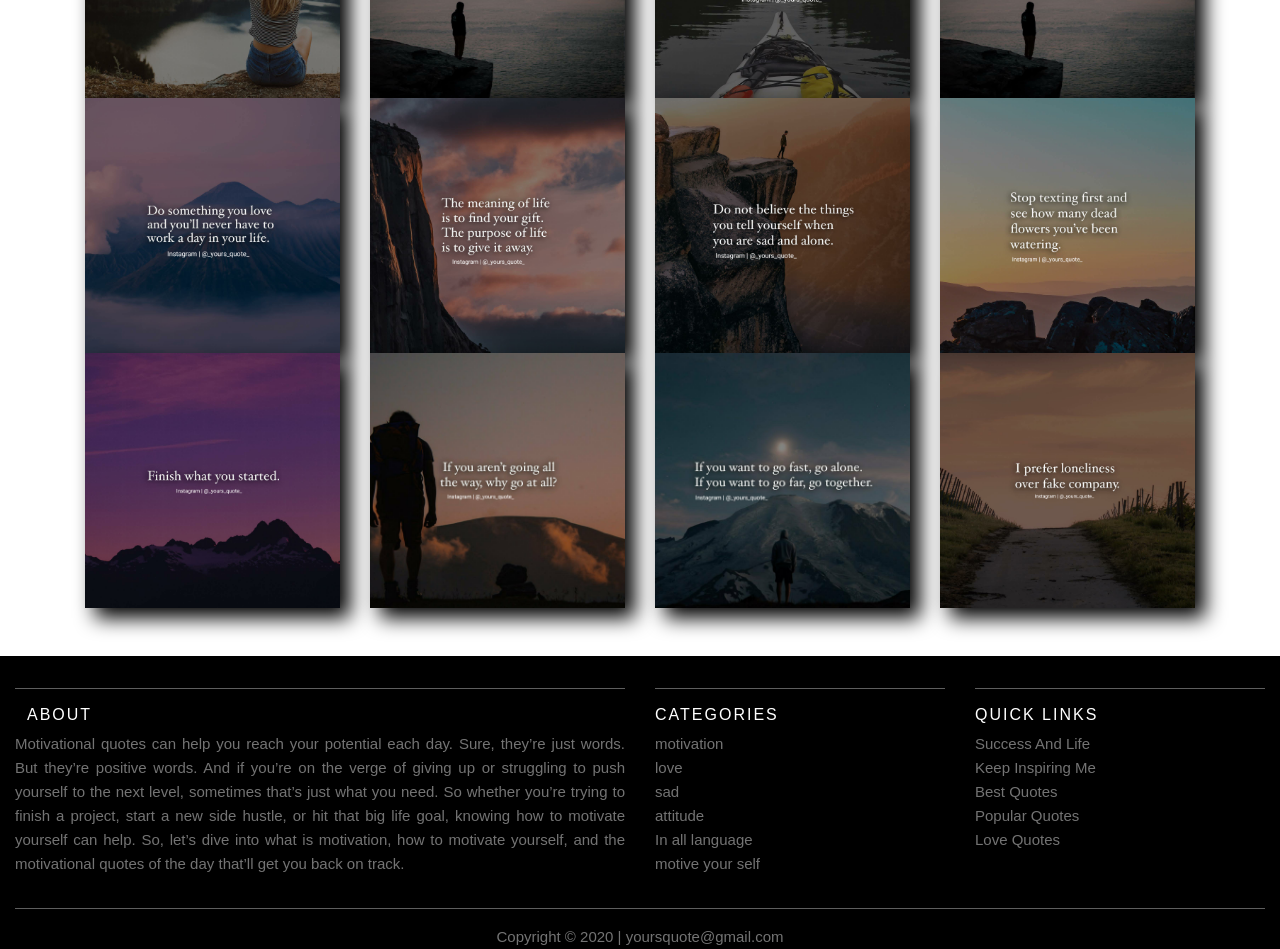
<file: images new.html>
<!DOCTYPE html>
<html lang="en">
  
<head>
  <title>love</title>
  <meta charset="utf-8">
  <meta name="viewport" content="width=device-width, initial-scale=1">
  <link rel="stylesheet" href="https://maxcdn.bootstrapcdn.com/bootstrap/4.5.0/css/bootstrap.min.css">
  <script src="https://ajax.googleapis.com/ajax/libs/jquery/3.5.1/jquery.min.js"></script>
  <script src="https://cdnjs.cloudflare.com/ajax/libs/popper.js/1.16.0/umd/popper.min.js"></script>
  <script src="https://maxcdn.bootstrapcdn.com/bootstrap/4.5.0/js/bootstrap.min.js"></script>
  <script src= 
"https://cdnjs.cloudflare.com/ajax/libs/jquery/3.4.0/jquery.min.js"> 
    </script>
</head>
<link rel="stylesheet" href="style.css">
<body>

<meta charset="utf-8">
  <meta name="viewport" content="width=device-width, initial-scale=1">
  <link rel="stylesheet" href="https://maxcdn.bootstrapcdn.com/bootstrap/4.5.0/css/bootstrap.min.css">

<nav class="navbar navbar-expand-lg navbar-dark" style="background-color: black;">
  <a class="navbar-brand">YOUR QUOTE</a>
  <button class="navbar-toggler" type="button" data-toggle="collapse" data-target="#navbarSupportedContent" aria-controls="navbarSupportedContent" aria-expanded="false" aria-label="Toggle navigation">
    <span class="navbar-toggler-icon"></span>
  </button>
<div class="collapse navbar-collapse" id="navbarSupportedContent">
    <ul class="navbar-nav ml-auto">
      <li class="nav-item">

      <li class="nav-item dropdown active">
        <a class="nav-link dropdown-toggle" href="#" id="navbarDropdown" role="button" data-toggle="dropdown" aria-haspopup="true" aria-expanded="false">
          Attitude
        </a>
        <div class="dropdown-menu" aria-labelledby="navbarDropdown">
          <a class="dropdown-item" href="attitude,boys new.html">Boys</a>
           <a class="dropdown-item" href="attiude,girls new.html">girls</a>
        </div>
     
       <li class="nav-item active">
        <a class="nav-link" href="sad new.html ">Sad</a>
      </li>
      <li class="nav-item active">
        <a class="nav-link"href="motivation new.html">Motivational</a>
      </li>
      </li>
       
       <li class="nav-item active">
        <a class="nav-link" href="love new.html">Love</a>
      </li>
 <li class="nav-item active">
        <a class="nav-link" href="index.html">Home</a>
      </li>
    </ul>
  </div>
</nav>

<!--dark mode -->
<div class="mode" style="padding: 20px;text-align: right;">               
        <span class="change">Dark mode</span> 
    </div>
<script> 
        $( ".change" ).on("click", function() { 
            if( $( "body" ).hasClass( "dark" )) { 
                $( "body" ).removeClass( "dark" ); 
                $( ".change" ).text( "Dark mode" ); 
            } else { 
                $( "body" ).addClass( "dark" ); 
                $( ".change" ).text( "Light mode" ); 
            } 
        }); 
    </script> 
 <!--dark mode end -->

<div class="container mt-5">
  <div class="row  gallerys mb-3" >


    <div class="col-lg-3 col-md-3 col-md-3 col-sm-3 col-12">
        <a href="images/1.jpg" target="_blank" tyle="color: white;">
        <img src="images/1.jpg" class="img-fluid " style=" filter: drop-shadow(10px 10px 10px black);">
        </a>  
    </div> 
   <div class="col-lg-3 col-md-3 col-md-3 col-sm-3 col-12">
        <a href="images/2.jpg" target="_blank" tyle="color: white;">
        <img src="images/2.jpg" class="img-fluid " style=" filter: drop-shadow(10px 10px 10px black);">
        </a>  
    </div> 
     <div class="col-lg-3 col-md-3 col-md-3 col-sm-3 col-12">
        <a href="images/3.jpg" target="_blank" tyle="color: white;">
        <img src="images/3.jpg"class="img-fluid " style=" filter: drop-shadow(10px 10px 10px black);">
        </a>  
    </div> 
     <div class="col-lg-3 col-md-3 col-md-3 col-sm-3 col-12">
        <a href="images/3.jpg" target="_blank" tyle="color: white;">
        <img src="images/3.jpg" class="img-fluid " style=" filter: drop-shadow(10px 10px 10px black);">
        </a>  
    </div> 
     <div class="col-lg-3 col-md-3 col-md-3 col-sm-3 col-12">
        <a href="images/5.jpg" target="_blank" tyle="color: white;">
        <img src="images/5.jpg" class="img-fluid " style=" filter: drop-shadow(10px 10px 10px black);">
        </a>  
    </div> 
     <div class="col-lg-3 col-md-3 col-md-3 col-sm-3 col-12">
        <a href="images/3.jpg" target="_blank" tyle="color: white;">
        <img src="images/3.jpg" class="img-fluid " style=" filter: drop-shadow(10px 10px 10px black);">
        </a>  
    </div> 
     <div class="col-lg-3 col-md-3 col-md-3 col-sm-3 col-12">
        <a href="images/7.jpg" target="_blank" tyle="color: white;">
        <img src="images/7.jpg" class="img-fluid " style=" filter: drop-shadow(10px 10px 10px black);">
        </a>  
    </div> 
     <div class="col-lg-3 col-md-3 col-md-3 col-sm-3 col-12">
        <a href="images/8.jpg" target="_blank" tyle="color: white;">
        <img src="images/8.jpg" class="img-fluid " style=" filter: drop-shadow(10px 10px 10px black);">
        </a>  
    </div> 
     <div class="col-lg-3 col-md-3 col-md-3 col-sm-3 col-12">
        <a href="images/9.jpg" target="_blank" tyle="color: white;">
        <img src="images/9.jpg" class="img-fluid " style=" filter: drop-shadow(10px 10px 10px black);">
        </a>  
    </div> 
     <div class="col-lg-3 col-md-3 col-md-3 col-sm-3 col-12">
        <a href="images/10.jpg" target="_blank" tyle="color: white;">
        <img src="images/10.jpg" class="img-fluid " style=" filter: drop-shadow(10px 10px 10px black);">
        </a>  
    </div> 
     <div class="col-lg-3 col-md-3 col-md-3 col-sm-3 col-12">
        <a href="images/12.jpg" target="_blank" tyle="color: white;">
        <img src="images/12.jpg" class="img-fluid " style=" filter: drop-shadow(10px 10px 10px black);">
        </a>  
    </div> 
     <div class="col-lg-3 col-md-3 col-md-3 col-sm-3 col-12">
        <a href="images/13.jpg" target="_blank" tyle="color: white;">
        <img src="images/13.jpg" class="img-fluid " style=" filter: drop-shadow(10px 10px 10px black);">
        </a>  
    </div> 
     <div class="col-lg-3 col-md-3 col-md-3 col-sm-3 col-12">
        <a href="images/13.jpg" target="_blank" tyle="color: white;">
        <img src="images/13.jpg" class="img-fluid " style=" filter: drop-shadow(10px 10px 10px black);">
        </a>  
    </div> 
     <div class="col-lg-3 col-md-3 col-md-3 col-sm-3 col-12">
        <a href="images/15.jpg" target="_blank" tyle="color: white;">
        <img src="images/15.jpg" class="img-fluid " style=" filter: drop-shadow(10px 10px 10px black);">
        </a>  
    </div> 
     <div class="col-lg-3 col-md-3 col-md-3 col-sm-3 col-12">
        <a href="images/11.jpg" target="_blank" tyle="color: white;">
        <img src="images/11.jpg" class="img-fluid " style=" filter: drop-shadow(10px 10px 10px black);">
        </a>  
    </div> 
     <div class="col-lg-3 col-md-3 col-md-3 col-sm-3 col-12">
        <a href="images/17.jpg" target="_blank" tyle="color: white;">
        <img src="images/17.jpg" class="img-fluid " style=" filter: drop-shadow(10px 10px 10px black);">
        </a>  
    </div> 
       <div class="col-lg-3 col-md-3 col-md-3 col-sm-3 col-12">
        <a href="images/18.jpg" target="_blank" tyle="color: white;">
        <img src="images/18.jpg" class="img-fluid " style=" filter: drop-shadow(10px 10px 10px black);">
        </a>  
    </div> 
    <div class="col-lg-3 col-md-3 col-md-3 col-sm-3 col-12">
        <a href="images/19.jpg" target="_blank" tyle="color: white;">
        <img src="images/19.jpg" class="img-fluid " style=" filter: drop-shadow(10px 10px 10px black);">
        </a>  
    </div> 
    <div class="col-lg-3 col-md-3 col-md-3 col-sm-3 col-12">
        <a href="images/20.jpg" target="_blank" tyle="color: white;">
        <img src="images/20.jpg" class="img-fluid " style=" filter: drop-shadow(10px 10px 10px black);">
        </a>  
    </div> 
    <div class="col-lg-3 col-md-3 col-md-3 col-sm-3 col-12">
        <a href="images/21.jpg" target="_blank" tyle="color: white;">
        <img src="images/21.jpg" class="img-fluid " style=" filter: drop-shadow(10px 10px 10px black);">
        </a>  
    </div> 
    <div class="col-lg-3 col-md-3 col-md-3 col-sm-3 col-12">
        <a href="images/22.jpg" target="_blank" tyle="color: white;">
        <img src="images/22.jpg" class="img-fluid " style=" filter: drop-shadow(10px 10px 10px black);">
        </a>  
    </div> 
    <div class="col-lg-3 col-md-3 col-md-3 col-sm-3 col-12">
        <a href="images/23.jpg" target="_blank" tyle="color: white;">
        <img src="images/23.jpg" class="img-fluid " style=" filter: drop-shadow(10px 10px 10px black);">
        </a>  
    </div>
    <div class="col-lg-3 col-md-3 col-md-3 col-sm-3 col-12">
        <a href="images/25.jpg" target="_blank" tyle="color: white;">
        <img src="images/25.jpg" class="img-fluid " style=" filter: drop-shadow(10px 10px 10px black);">
        </a>  
    </div> 
    <div class="col-lg-3 col-md-3 col-md-3 col-sm-3 col-12">
        <a href="images/23.jpg" target="_blank" tyle="color: white;">
        <img src="images/23.jpg" class="img-fluid " style=" filter: drop-shadow(10px 10px 10px black);">
        </a>  
    </div> 
    <div class="col-lg-3 col-md-3 col-md-3 col-sm-3 col-12">
        <a href="images/27.jpg" target="_blank" tyle="color: white;">
        <img src="images/27.jpg" class="img-fluid " style=" filter: drop-shadow(10px 10px 10px black);">
        </a>  
    </div> 
    <div class="col-lg-3 col-md-3 col-md-3 col-sm-3 col-12">
        <a href="images/28.jpg" target="_blank" tyle="color: white;">
        <img src="images/28.jpg" class="img-fluid " style=" filter: drop-shadow(10px 10px 10px black);">
        </a>  
    </div> 
    <div class="col-lg-3 col-md-3 col-md-3 col-sm-3 col-12">
        <a href="images/29.jpg" target="_blank" tyle="color: white;">
        <img src="images/29.jpg" class="img-fluid " style=" filter: drop-shadow(10px 10px 10px black);">
        </a>  
    </div> 
    <div class="col-lg-3 col-md-3 col-md-3 col-sm-3 col-12">
        <a href="images/30.jpg" target="_blank" tyle="color: white;">
        <img src="images/30.jpg" class="img-fluid " style=" filter: drop-shadow(10px 10px 10px black);">
        </a>  
    </div> 
    <div class="col-lg-3 col-md-3 col-md-3 col-sm-3 col-12">
        <a href="images/31.jpg" target="_blank" tyle="color: white;">
        <img src="images/31.jpg" class="img-fluid " style=" filter: drop-shadow(10px 10px 10px black);">
        </a>  
    </div> 
    <div class="col-lg-3 col-md-3 col-md-3 col-sm-3 col-12">
        <a href="images/32.jpg" target="_blank" tyle="color: white;">
        <img src="images/32.jpg" class="img-fluid " style=" filter: drop-shadow(10px 10px 10px black);">
        </a>  
    </div> 
    <div class="col-lg-3 col-md-3 col-md-3 col-sm-3 col-12">
        <a href="images/33.jpg" target="_blank" tyle="color: white;">
        <img src="images/33.jpg" class="img-fluid " style=" filter: drop-shadow(10px 10px 10px black);">
        </a>  
    </div> 
    <div class="col-lg-3 col-md-3 col-md-3 col-sm-3 col-12">
        <a href="images/35.jpg" target="_blank" tyle="color: white;">
        <img src="images/35.jpg" class="img-fluid " style=" filter: drop-shadow(10px 10px 10px black);">
        </a>  
    </div> 
    
 </div>
</div>

 

<!--footer-1-->


<section class="container-fluid site-footer mt-5" >
  <div class="pt-3">
     <div class ="row ">
    <div class="col-lg-6 col-md-6 col-12 ">
        <hr>
        <h6>&nbsp;&nbsp;About</h6>
            <p class="text-justify">Motivational quotes can help you reach your potential each day. Sure, they’re just words. But they’re positive words. And if you’re on the verge of giving up or struggling to push yourself to the next level, sometimes that’s just what you need. So whether you’re trying to finish a project, start a new side hustle, or hit that big life goal, knowing how to motivate yourself can help. So, let’s dive into what is motivation, how to motivate yourself, and the motivational quotes of the day that’ll get you back on track.</p>
  </div>

    <div class="col-lg-3 col-md-6 col-12">
        <hr>
       <h6 class="">Categories</h6>
            <ul class=" footer-links">
              <li>motivation</li>
              <li>love</li>
              <li>sad</li>
              <li>attitude</li>
              <li>In all language</li>
              <li>motive your self</li>
            </ul>
      </div>

    <div class="col-lg-3  col-md-6 col-12 text-left">
        <hr>
       <h6 class=""> Quick Links</h6>
            <ul class="footer-links">
              <li><a href="https://www.briantracy.com/blog/personal-success/26-motivational-quotes-for-success/"></a>Success And Life</li>
              <li><a href="https://www.keepinspiring.me/famous-quotes/"></a>Keep Inspiring Me</li>
              <li><a href="https://www.goodreads.com/quotes/tag/best"></a>Best Quotes</li>
              <li><a href="https://www.goodreads.com/quotes"></a>Popular Quotes</li>
              <li><a href="https://www.positivityblog.com/love-quotes/"></a>Love Quotes</li>
            </ul>
         
</div>

</div>
</div>
<hr>
<div align="center">Copyright &copy; 2020 | yoursquote@gmail.com</div>
</section>

</body>
</html>
</file>
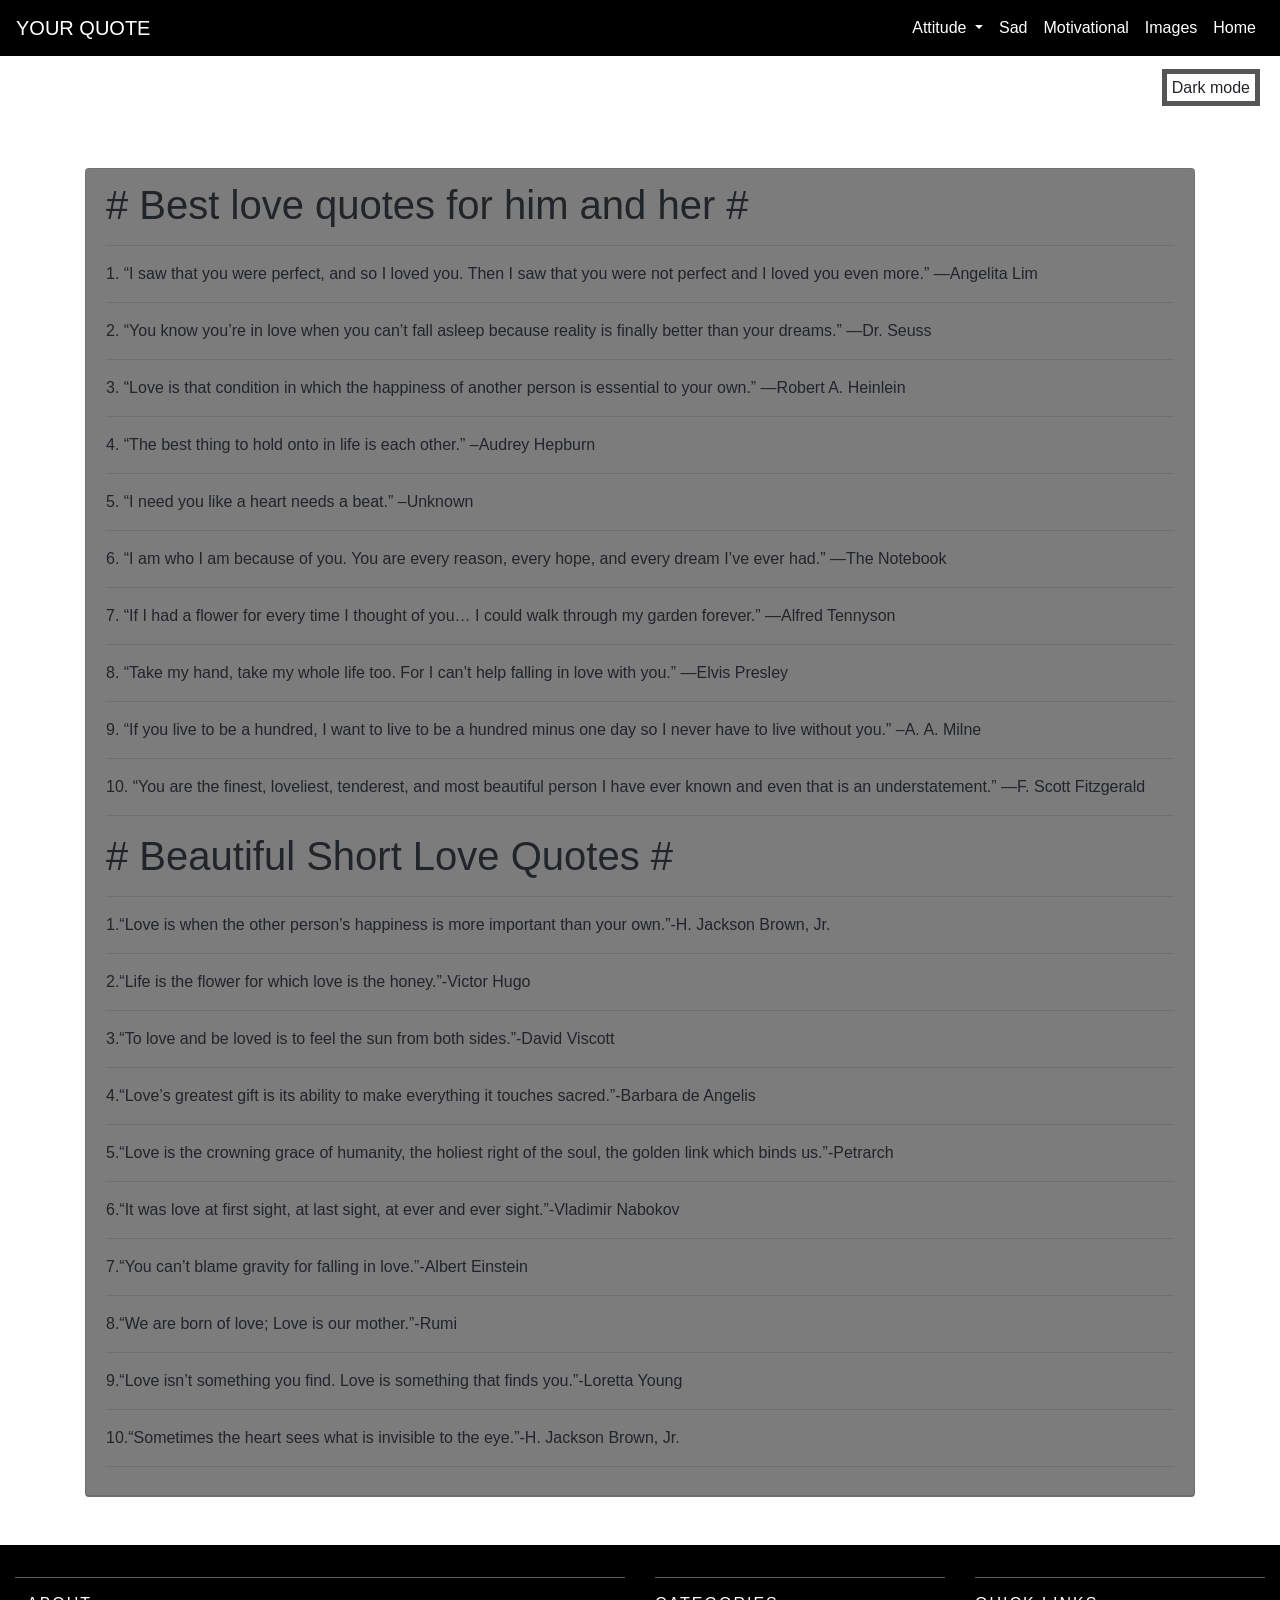
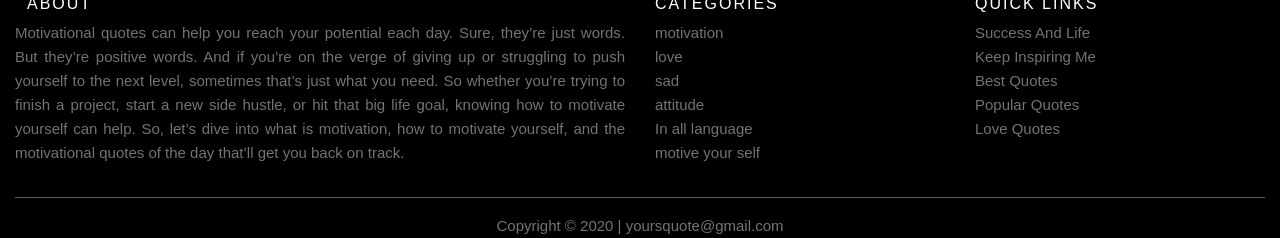
<file: love new.html>
<!DOCTYPE html>
<html lang="en">


<head>
  <title>love</title>
  <meta charset="utf-8">
  <meta name="viewport" content="width=device-width, initial-scale=1">
  <link rel="stylesheet" href="https://maxcdn.bootstrapcdn.com/bootstrap/4.5.0/css/bootstrap.min.css">
  <script src="https://ajax.googleapis.com/ajax/libs/jquery/3.5.1/jquery.min.js"></script>
  <script src="https://cdnjs.cloudflare.com/ajax/libs/popper.js/1.16.0/umd/popper.min.js"></script>
  <script src="https://maxcdn.bootstrapcdn.com/bootstrap/4.5.0/js/bootstrap.min.js"></script>
  <script src= 
"https://cdnjs.cloudflare.com/ajax/libs/jquery/3.4.0/jquery.min.js"> 
    </script>
  <link rel="stylesheet" href="style.css">
</head>
<body>

<meta charset="utf-8">
  <meta name="viewport" content="width=device-width, initial-scale=1">
  <link rel="stylesheet" href="https://maxcdn.bootstrapcdn.com/bootstrap/4.5.0/css/bootstrap.min.css">


<nav class="navbar navbar-expand-lg navbar-dark" style="background-color: black;">
  <a class="navbar-brand">YOUR QUOTE</a>
  <button class="navbar-toggler" type="button" data-toggle="collapse" data-target="#navbarSupportedContent" aria-controls="navbarSupportedContent" aria-expanded="false" aria-label="Toggle navigation">
    <span class="navbar-toggler-icon"></span>
  </button>
<div class="collapse navbar-collapse" id="navbarSupportedContent">
    <ul class="navbar-nav ml-auto">
      <li class="nav-item">

      <li class="nav-item dropdown active">
        <a class="nav-link dropdown-toggle" href="#" id="navbarDropdown" role="button" data-toggle="dropdown" aria-haspopup="true" aria-expanded="false">
          Attitude
        </a>
        <div class="dropdown-menu" aria-labelledby="navbarDropdown">
          <a class="dropdown-item" href="attitude,boys new.html">Boys</a>
           <a class="dropdown-item" href="attiude,girls new.html">girls</a>
        </div>
     
       <li class="nav-item active">
        <a class="nav-link" href="sad new.html ">Sad</a>
      </li>
      <li class="nav-item active">
        <a class="nav-link"href="motivation new.html">Motivational</a>
      </li>
      </li>
       <li class="nav-item active">
        <a class="nav-link" href="images new.html">Images</a>
      </li>
 <li class="nav-item active">
        <a class="nav-link" href="index.html">Home</a>
      </li>
    </ul>
  </div>
</nav>

<!--dark mode -->
<div class="mode" style="padding: 20px;text-align: right;">               
        <span class="change">Dark mode</span> 
    </div>
<script> 
        $( ".change" ).on("click", function() { 
            if( $( "body" ).hasClass( "dark" )) { 
                $( "body" ).removeClass( "dark" ); 
                $( ".change" ).text( "Dark mode" ); 
            } else { 
                $( "body" ).addClass( "dark" ); 
                $( ".change" ).text( "Light mode" ); 
            } 
        }); 
    </script> 
 <!--dark mode end -->
<div class="mt-5">
<div class="container">
  <div class="card" style="background-color: grey;">
    <div class="card-header">
<h1># Best love quotes for him and her #</h1>
<p>
  <hr>1. “I saw that you were perfect, and so I loved you. Then I saw that you were not perfect and I loved you even more.” —Angelita Lim<hr>
   2. “You know you’re in love when you can’t fall asleep because reality is finally better than your dreams.” —Dr. Seuss<hr>
   3. “Love is that condition in which the happiness of another person is essential to your own.” —Robert A. Heinlein<hr>
   4. “The best thing to hold onto in life is each other.” –Audrey Hepburn<hr>
   5. “I need you like a heart needs a beat.” –Unknown<hr>
   6. “I am who I am because of you. You are every reason, every hope, and every dream I’ve ever had.” —The Notebook<hr>
   7. “If I had a flower for every time I thought of you… I could walk through my garden forever.” —Alfred Tennyson<hr>
   8. “Take my hand, take my whole life too. For I can’t help falling in love with you.” —Elvis Presley<hr>
   9. “If you live to be a hundred, I want to live to be a hundred minus one day so I never have to live without you.” –A. A. Milne<hr>
   10. “You are the finest, loveliest, tenderest, and most beautiful person I have ever known and even that is an understatement.” —F. Scott Fitzgerald<hr>
</p>

<h1># Beautiful Short Love Quotes #</h1>
<p>
<hr>1.“Love is when the other person’s happiness is more important than your own.”-H. Jackson Brown, Jr.<hr>  
    2.“Life is the flower for which love is the honey.”-Victor Hugo<hr>
    3.“To love and be loved is to feel the sun from both sides.”-David Viscott<hr>
    4.“Love’s greatest gift is its ability to make everything it touches sacred.”-Barbara de Angelis<hr>
    5.“Love is the crowning grace of humanity, the holiest right of the soul, the golden link which binds us.”-Petrarch<hr>
    6.“It was love at first sight, at last sight, at ever and ever sight.”-Vladimir Nabokov<hr>
    7.“You can’t blame gravity for falling in love.”-Albert Einstein<hr>
    8.“We are born of love; Love is our mother.”-Rumi<hr>
    9.“Love isn’t something you find. Love is something that finds you.”-Loretta Young<hr>
    10.“Sometimes the heart sees what is invisible to the eye.”-H. Jackson Brown, Jr.<hr>
</p>
    </div>
  </div>
</div>
</div>
<!--footer-1-->


<section class="container-fluid site-footer mt-5" >
  <div class="pt-3">
     <div class ="row ">
    <div class="col-lg-6 col-md-6 col-12 ">
        <hr>
        <h6>&nbsp;&nbsp;About</h6>
            <p class="text-justify">Motivational quotes can help you reach your potential each day. Sure, they’re just words. But they’re positive words. And if you’re on the verge of giving up or struggling to push yourself to the next level, sometimes that’s just what you need. So whether you’re trying to finish a project, start a new side hustle, or hit that big life goal, knowing how to motivate yourself can help. So, let’s dive into what is motivation, how to motivate yourself, and the motivational quotes of the day that’ll get you back on track.</p>
  </div>

    <div class="col-lg-3 col-md-6 col-12">
        <hr>
       <h6 class="">Categories</h6>
            <ul class=" footer-links">
              <li>motivation</li>
              <li>love</li>
              <li>sad</li>
              <li>attitude</li>
              <li>In all language</li>
              <li>motive your self</li>
            </ul>
      </div>

    <div class="col-lg-3  col-md-6 col-12 text-left">
        <hr>
       <h6 class=""> Quick Links</h6>
            <ul class="footer-links">
              <li><a href="https://www.briantracy.com/blog/personal-success/26-motivational-quotes-for-success/"></a>Success And Life</li>
              <li><a href="https://www.keepinspiring.me/famous-quotes/"></a>Keep Inspiring Me</li>
              <li><a href="https://www.goodreads.com/quotes/tag/best"></a>Best Quotes</li>
              <li><a href="https://www.goodreads.com/quotes"></a>Popular Quotes</li>
              <li><a href="https://www.positivityblog.com/love-quotes/"></a>Love Quotes</li>
            </ul>
         
</div>

</div>
</div>
<hr>
<div align="center">Copyright &copy; 2020 | yoursquote@gmail.com</div>
</section>

</body>
</html>
</file>
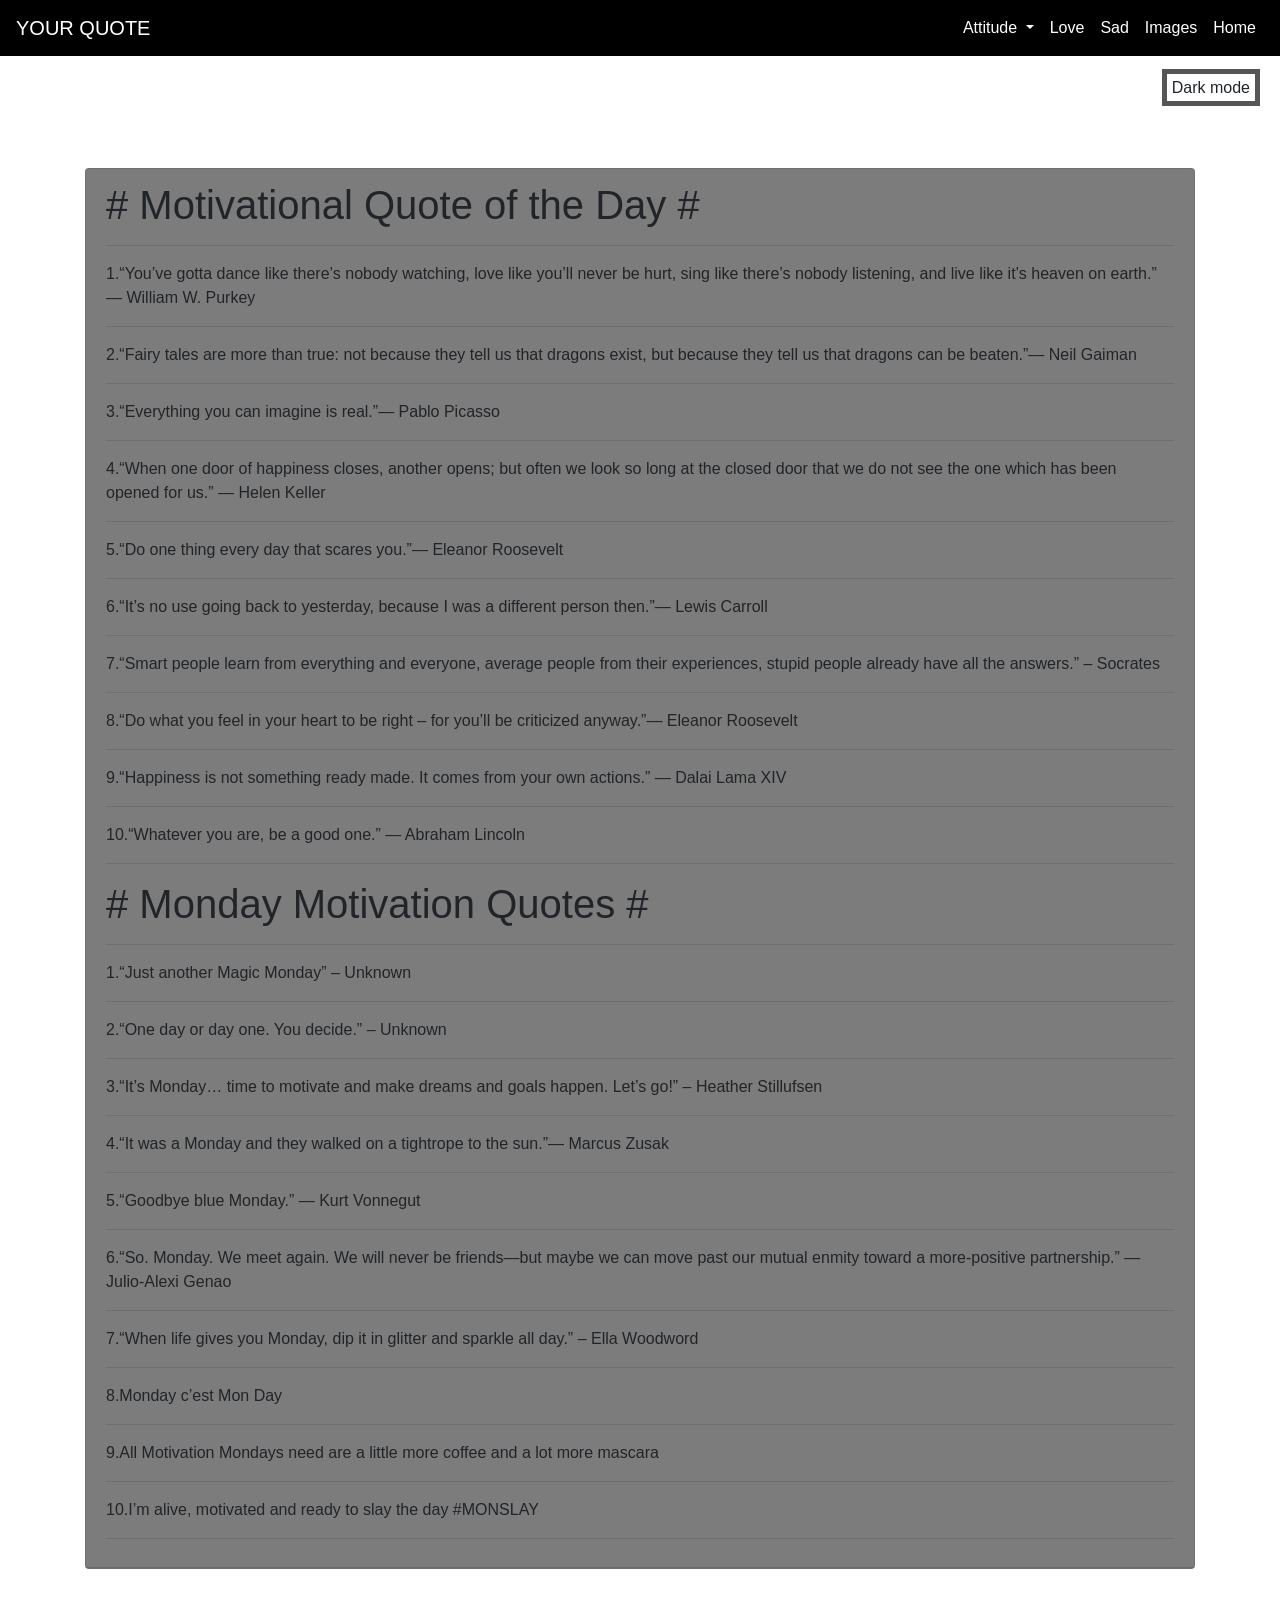
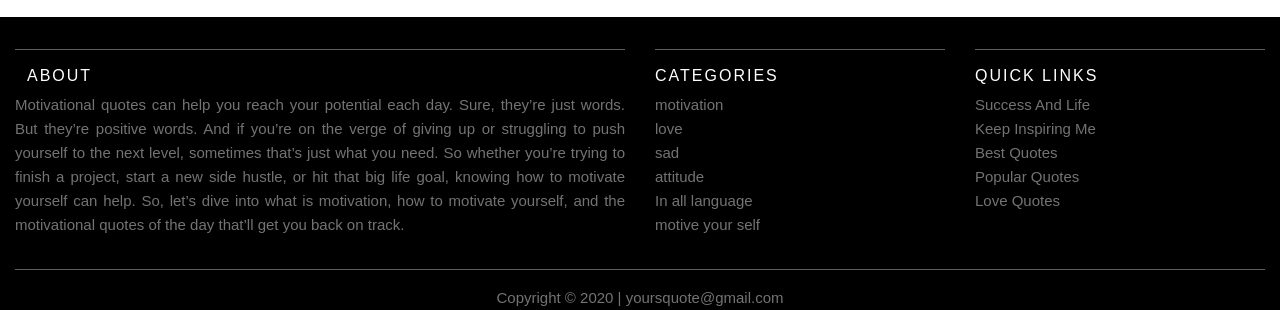
<file: motivation new.html>
<!DOCTYPE html>
<html lang="en">

<head>
  <title>motivation</title>
  <meta charset="utf-8">
  <meta name="viewport" content="width=device-width, initial-scale=1">
  <link rel="stylesheet" href="https://maxcdn.bootstrapcdn.com/bootstrap/4.5.0/css/bootstrap.min.css">
  <script src="https://ajax.googleapis.com/ajax/libs/jquery/3.5.1/jquery.min.js"></script>
  <script src="https://cdnjs.cloudflare.com/ajax/libs/popper.js/1.16.0/umd/popper.min.js"></script>
  <script src="https://maxcdn.bootstrapcdn.com/bootstrap/4.5.0/js/bootstrap.min.js"></script>
  <script src= 
"https://cdnjs.cloudflare.com/ajax/libs/jquery/3.4.0/jquery.min.js"> 
    </script>
</head>
<link rel="stylesheet" href="style.css">
<body>

 <meta charset="utf-8">
  <meta name="viewport" content="width=device-width, initial-scale=1">
  <link rel="stylesheet" href="https://maxcdn.bootstrapcdn.com/bootstrap/4.5.0/css/bootstrap.min.css">

<nav class="navbar navbar-expand-lg navbar-dark"style="background-color: black;">
  <a class="navbar-brand">YOUR QUOTE</a>
  <button class="navbar-toggler" type="button" data-toggle="collapse" data-target="#navbarSupportedContent" aria-controls="navbarSupportedContent" aria-expanded="false" aria-label="Toggle navigation">
    <span class="navbar-toggler-icon"></span>
  </button>
<div class="collapse navbar-collapse" id="navbarSupportedContent">
    <ul class="navbar-nav ml-auto">
      <li class="nav-item">

      <li class="nav-item dropdown active">
        <a class="nav-link dropdown-toggle" href="#" id="navbarDropdown" role="button" data-toggle="dropdown" aria-haspopup="true" aria-expanded="false">
          Attitude
        </a>
        <div class="dropdown-menu" aria-labelledby="navbarDropdown">
          <a class="dropdown-item" href="attitude,boys new.html">Boys</a>
           <a class="dropdown-item" href="attiude,girls new.html">girls</a>
        </div>
     
      <li class="nav-item active">
        <a class="nav-link" href="love new.html">Love</a>
      </li>
       <li class="nav-item active">
        <a class="nav-link" href="sad new.html ">Sad</a>
      </li>
      </li>
       <li class="nav-item active">
        <a class="nav-link" href="images new.html">Images</a>
      </li>
     <li class="nav-item active">
        <a class="nav-link" href="index.html">Home</a>
      </li>
    </ul>
  </div>
</nav>
<!--dark mode -->
<div class="mode" style="padding: 20px;text-align: right;">               
        <span class="change">Dark mode</span> 
    </div>
<script> 
        $( ".change" ).on("click", function() { 
            if( $( "body" ).hasClass( "dark" )) { 
                $( "body" ).removeClass( "dark" ); 
                $( ".change" ).text( "Dark mode" ); 
            } else { 
                $( "body" ).addClass( "dark" ); 
                $( ".change" ).text( "Light mode" ); 
            } 
        }); 
    </script> 
 <!--dark mode end -->
 <div class="mt-5">
  <div class="container">
    <div class="card" style="background-color: grey;">
      <div class="card-header">   
<h1># Motivational Quote of the Day #</h1>
<p><hr>1.“You’ve gotta dance like there’s nobody watching, love like you’ll never be hurt, sing like there’s nobody listening, and live like it’s heaven on earth.” ― William W. Purkey<br><hr>
2.“Fairy tales are more than true: not because they tell us that dragons exist, but because they tell us that dragons can be beaten.”― Neil Gaiman<hr>
3.“Everything you can imagine is real.”― Pablo Picasso<br><hr>
4.“When one door of happiness closes, another opens; but often we look so long at the closed door that we do not see the one which has been opened for us.” ― Helen Keller<br><hr>
5.“Do one thing every day that scares you.”― Eleanor Roosevelt<br><hr>
6.“It’s no use going back to yesterday, because I was a different person then.”― Lewis Carroll<br><hr>
7.“Smart people learn from everything and everyone, average people from their experiences, stupid people already have all the answers.” – Socrates<br><hr>
8.“Do what you feel in your heart to be right – for you’ll be criticized anyway.”― Eleanor Roosevelt<br><hr>
9.“Happiness is not something ready made. It comes from your own actions.” ― Dalai Lama XIV<br><hr>
10.“Whatever you are, be a good one.” ― Abraham Lincoln<hr></p>

<h1># Monday Motivation Quotes #</h1>
<p><hr>1.“Just another Magic Monday” – Unknown<br><hr>
2.“One day or day one. You decide.” – Unknown<br><hr>
3.“It’s Monday… time to motivate and make dreams and goals happen. Let’s go!” – Heather Stillufsen<br><hr>
4.“It was a Monday and they walked on a tightrope to the sun.”― Marcus Zusak<br><hr>
5.“Goodbye blue Monday.” ― Kurt Vonnegut<br><hr>
6.“So. Monday. We meet again. We will never be friends—but maybe we can move past our mutual enmity toward a more-positive partnership.” ― Julio-Alexi Genao
<br><hr>
7.“When life gives you Monday, dip it in glitter and sparkle all day.” – Ella Woodword<br><hr>
8.Monday c’est Mon Day<br><hr>
9.All Motivation Mondays need are a little more coffee and a lot more mascara<br><hr>
10.I’m alive, motivated and ready to slay the day #MONSLAY<hr></p>
    </div>
   </div>
   </div>
  </div>
<!--footer-1-->


<section class="container-fluid site-footer mt-5" >
  <div class="pt-3">
     <div class ="row ">
    <div class="col-lg-6 col-md-6 col-12 ">
        <hr>
        <h6>&nbsp;&nbsp;About</h6>
            <p class="text-justify">Motivational quotes can help you reach your potential each day. Sure, they’re just words. But they’re positive words. And if you’re on the verge of giving up or struggling to push yourself to the next level, sometimes that’s just what you need. So whether you’re trying to finish a project, start a new side hustle, or hit that big life goal, knowing how to motivate yourself can help. So, let’s dive into what is motivation, how to motivate yourself, and the motivational quotes of the day that’ll get you back on track.</p>
  </div>

    <div class="col-lg-3 col-md-6 col-12">
        <hr>
       <h6 class="">Categories</h6>
            <ul class=" footer-links">
              <li>motivation</li>
              <li>love</li>
              <li>sad</li>
              <li>attitude</li>
              <li>In all language</li>
              <li>motive your self</li>
            </ul>
      </div>

    <div class="col-lg-3  col-md-6 col-12 text-left">
        <hr>
       <h6 class=""> Quick Links</h6>
            <ul class="footer-links">
              <li><a href="https://www.briantracy.com/blog/personal-success/26-motivational-quotes-for-success/"></a>Success And Life</li>
              <li><a href="https://www.keepinspiring.me/famous-quotes/"></a>Keep Inspiring Me</li>
              <li><a href="https://www.goodreads.com/quotes/tag/best"></a>Best Quotes</li>
              <li><a href="https://www.goodreads.com/quotes"></a>Popular Quotes</li>
              <li><a href="https://www.positivityblog.com/love-quotes/"></a>Love Quotes</li>
            </ul>
            
</div>

</div>
</div>
<hr>
<div align="center">Copyright &copy; 2020 | yoursquote@gmail.com</div>
</section>
</body>
</html>
</file>
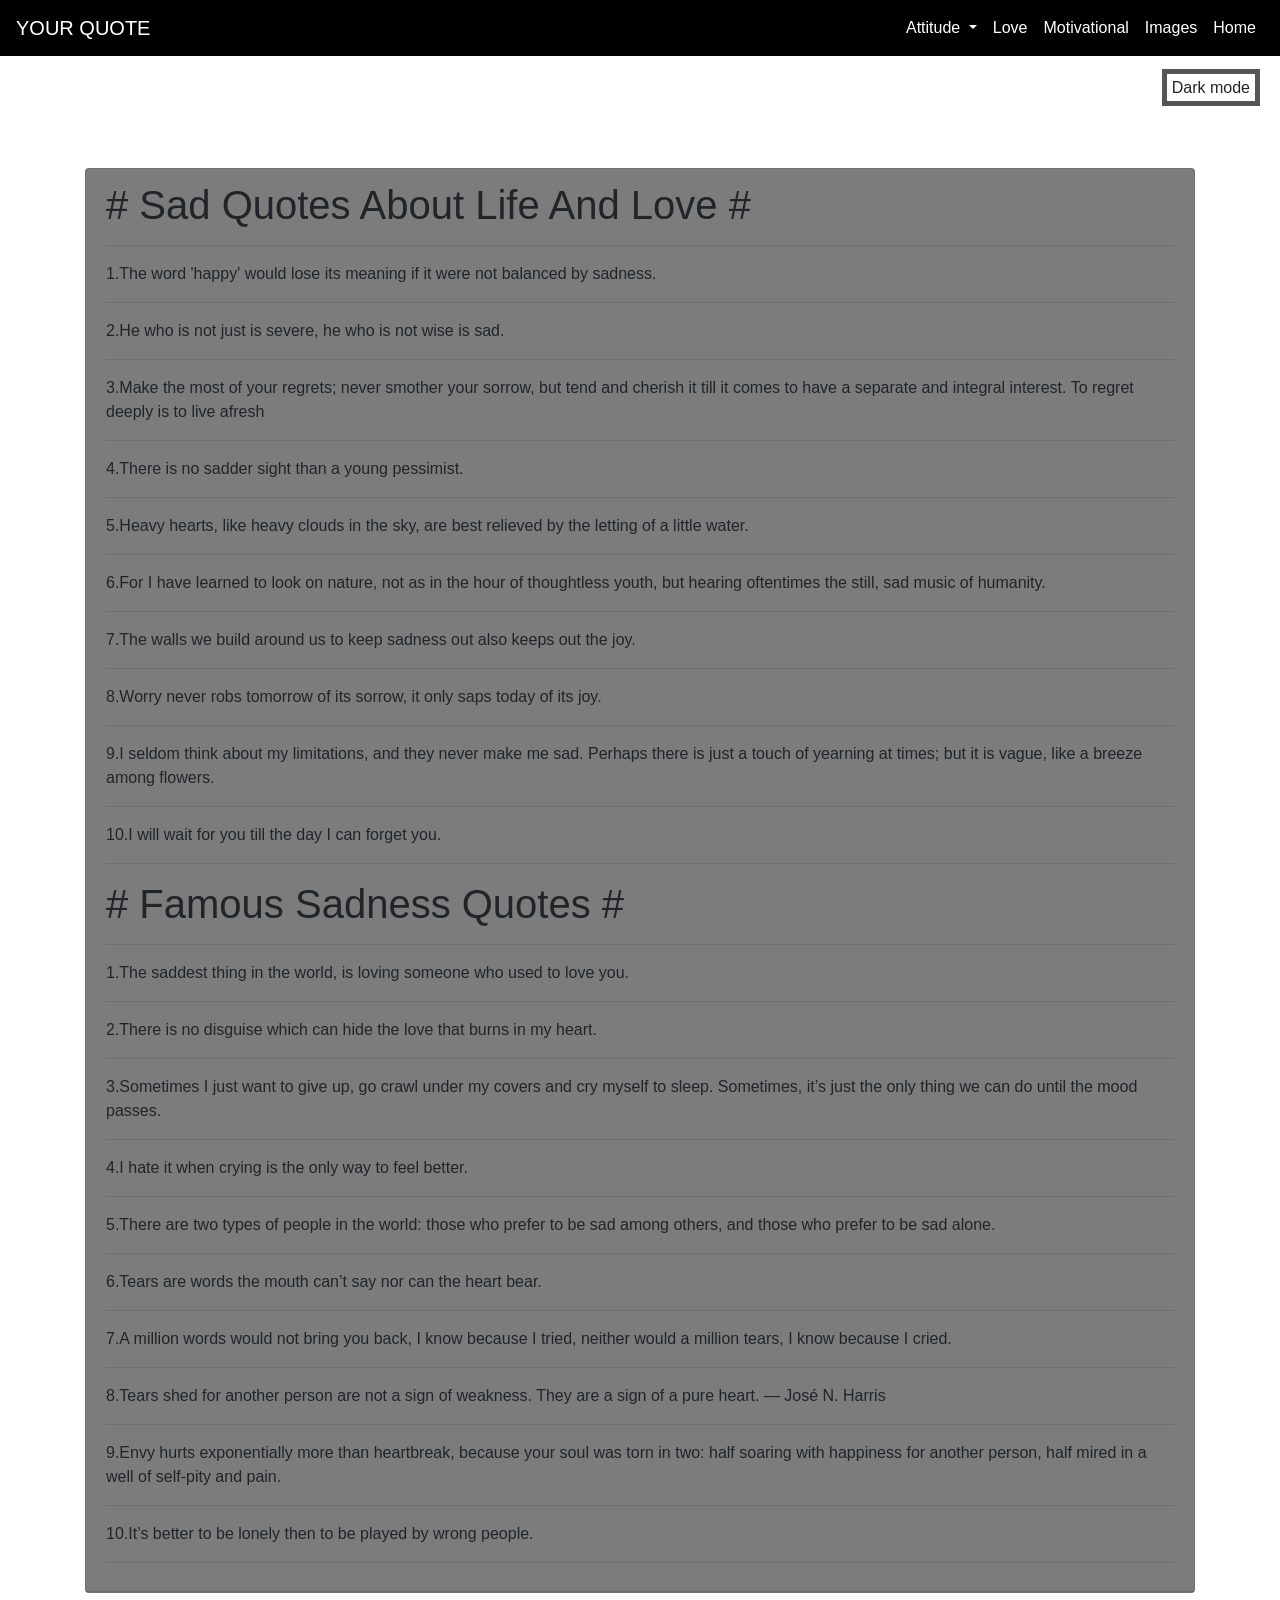
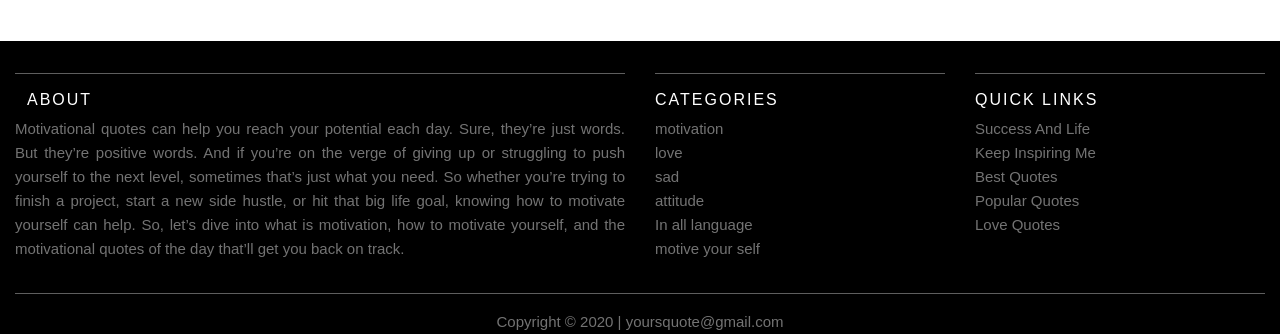
<file: sad new.html>
<!DOCTYPE html>
<html lang="en">

<head>
  <title>sad</title>
  <meta charset="utf-8">
  <meta name="viewport" content="width=device-width, initial-scale=1">
  <link rel="stylesheet" href="https://maxcdn.bootstrapcdn.com/bootstrap/4.5.0/css/bootstrap.min.css">
  <script src="https://ajax.googleapis.com/ajax/libs/jquery/3.5.1/jquery.min.js"></script>
  <script src="https://cdnjs.cloudflare.com/ajax/libs/popper.js/1.16.0/umd/popper.min.js"></script>
  <script src="https://maxcdn.bootstrapcdn.com/bootstrap/4.5.0/js/bootstrap.min.js"></script>
  <script src= 
"https://cdnjs.cloudflare.com/ajax/libs/jquery/3.4.0/jquery.min.js"> 
    </script>
</head>
<link rel="stylesheet" href="style.css">
<body>


<meta charset="utf-8">
  <meta name="viewport" content="width=device-width, initial-scale=1">
  <link rel="stylesheet" href="https://maxcdn.bootstrapcdn.com/bootstrap/4.5.0/css/bootstrap.min.css">


<nav class="navbar navbar-expand-lg navbar-dark" style="background-color: black;">
  <a class="navbar-brand">YOUR QUOTE</a>
  <button class="navbar-toggler" type="button" data-toggle="collapse" data-target="#navbarSupportedContent" aria-controls="navbarSupportedContent" aria-expanded="false" aria-label="Toggle navigation">
    <span class="navbar-toggler-icon"></span>
  </button>
<div class="collapse navbar-collapse" id="navbarSupportedContent">
    <ul class="navbar-nav ml-auto">
      <li class="nav-item">

      <li class="nav-item dropdown active">
        <a class="nav-link dropdown-toggle" href="#" id="navbarDropdown" role="button" data-toggle="dropdown" aria-haspopup="true" aria-expanded="false">
          Attitude
        </a>
        <div class="dropdown-menu" aria-labelledby="navbarDropdown">
          <a class="dropdown-item" href="attitude,boys new.html">Boys</a>
           <a class="dropdown-item" href="attiude,girls new.html">girls</a>
        </div>
     
      <li class="nav-item active">
        <a class="nav-link" href="love new.html">Love</a>
      </li>
      
      <li class="nav-item active">
        <a class="nav-link"href="motivation new.html">Motivational</a>
      </li>
      </li>
       <li class="nav-item active">
        <a class="nav-link" href="images new.html">Images</a>
      </li>
 <li class="nav-item active">
        <a class="nav-link" href="index.html">Home</a>
      </li>
    </ul>
  </div>
</nav>

<!--dark mode -->
<div class="mode" style="padding: 20px;text-align: right;">               
        <span class="change">Dark mode</span> 
    </div>
<script> 
        $( ".change" ).on("click", function() { 
            if( $( "body" ).hasClass( "dark" )) { 
                $( "body" ).removeClass( "dark" ); 
                $( ".change" ).text( "Dark mode" ); 
            } else { 
                $( "body" ).addClass( "dark" ); 
                $( ".change" ).text( "Light mode" ); 
            } 
        }); 
    </script> 
 <!--dark mode end -->

<div class="mt-5">
<div class="container">
  <div class="card" style="background-color: grey;">
    <div class="card-header">
<h1># Sad Quotes About Life And Love #</h1>
<p>
	<hr>1.The word 'happy' would lose its meaning if it were not balanced by sadness.<hr>
	 2.He who is not just is severe, he who is not wise is sad.<hr>
	 3.Make the most of your regrets; never smother your sorrow, but tend and cherish it till it comes to have a separate and integral interest. To regret deeply is to live afresh<hr>
	 4.There is no sadder sight than a young pessimist.<hr>
	 5.Heavy hearts, like heavy clouds in the sky, are best relieved by the letting of a little water.<hr>
	 6.For I have learned to look on nature, not as in the hour of thoughtless youth, but hearing oftentimes the still, sad music of humanity.<hr>
	 7.The walls we build around us to keep sadness out also keeps out the joy.<hr>
	 8.Worry never robs tomorrow of its sorrow, it only saps today of its joy.<hr>
	 9.I seldom think about my limitations, and they never make me sad. Perhaps there is just a touch of yearning at times; but it is vague, like a breeze among flowers.<hr>
	 10.I will wait for you till the day I can forget you.<hr>
</p>

<h1># Famous Sadness Quotes #</h1>
<p>
	<hr>
1.The saddest thing in the world, is loving someone who used to love you.<hr>
2.There is no disguise which can hide the love that burns in my heart.<hr>
3.Sometimes I just want to give up, go crawl under my covers and cry myself to sleep. Sometimes, it’s just the only thing we can do until the mood passes.<hr>
4.I hate it when crying is the only way to feel better.<hr>
5.There are two types of people in the world: those who prefer to be sad among others, and those who prefer to be sad alone.<hr>
6.Tears are words the mouth can’t say nor can the heart bear.<hr>
7.A million words would not bring you back, I know because I tried, neither would a million tears, I know because I cried.<hr>
8.Tears shed for another person are not a sign of weakness. They are a sign of a pure heart. ― José N. Harris<hr>
9.Envy hurts exponentially more than heartbreak, because your soul was torn in two: half soaring with happiness for another person, half mired in a well of self-pity and pain.<hr>
10.It’s better to be lonely then to be played by wrong people.<hr>
</p>

    </div>
  </div>
</div>
</div>
<!--footer-1-->


<section class="container-fluid site-footer mt-5" >
  <div class="pt-3">
     <div class ="row ">
    <div class="col-lg-6 col-md-6 col-12 ">
        <hr>
        <h6>&nbsp;&nbsp;About</h6>
            <p class="text-justify">Motivational quotes can help you reach your potential each day. Sure, they’re just words. But they’re positive words. And if you’re on the verge of giving up or struggling to push yourself to the next level, sometimes that’s just what you need. So whether you’re trying to finish a project, start a new side hustle, or hit that big life goal, knowing how to motivate yourself can help. So, let’s dive into what is motivation, how to motivate yourself, and the motivational quotes of the day that’ll get you back on track.</p>
  </div>

    <div class="col-lg-3 col-md-6 col-12">
        <hr>
       <h6 class="">Categories</h6>
            <ul class=" footer-links">
              <li>motivation</li>
              <li>love</li>
              <li>sad</li>
              <li>attitude</li>
              <li>In all language</li>
              <li>motive your self</li>
            </ul>
      </div>

    <div class="col-lg-3  col-md-6 col-12 text-left">
        <hr>
       <h6 class=""> Quick Links</h6>
            <ul class="footer-links">
              <li><a href="https://www.briantracy.com/blog/personal-success/26-motivational-quotes-for-success/"></a>Success And Life</li>
              <li><a href="https://www.keepinspiring.me/famous-quotes/"></a>Keep Inspiring Me</li>
              <li><a href="https://www.goodreads.com/quotes/tag/best"></a>Best Quotes</li>
              <li><a href="https://www.goodreads.com/quotes"></a>Popular Quotes</li>
              <li><a href="https://www.positivityblog.com/love-quotes/"></a>Love Quotes</li>
            </ul>
</div>

</div>
</div>
<hr>
<div align="center" ;">Copyright &copy; 2020 | yoursquote@gmail.com</div>
</section>
</body>
</html>
</file>
<file: style.css>
.btn{
    width: 180px;
    height: 50px;
    text-align: center;
    line-height: 50px;
    cursor: pointer;
    overflow: hidden;
    position: relative;
}
.btn p {
    color: rgb(95, 95, 95);
    letter-spacing: 0.2rem;
    font-size: 1.2rem;
    transition: all 0.4s;
}
.btn:hover p {
    color:#1fdb4b;
}
.btn span{
    position: absolute;
    transition: all 0.4s;
}
.btn span:nth-child(2),.btn span:nth-child(3){
    width: 100%;
    height: 2px;
    background-color:#1fdb4b;

}
.btn span:nth-child(2){
    top: 0;
    left: 0;
    transform: translateX(-100%);
}
.btn span:nth-child(3){
    bottom: 0;
    left: 0;
    transform: translateX(100%);
}

.btn span:nth-child(4),.btn span:nth-child(5){
    width: 2px;
    height: 100%;
    background-color:#1fdb4b;
}
.btn span:nth-child(4){
    top: 0;
    right: 0;
    transform: translateY(-100%);
}
.btn span:nth-child(5){
    bottom: 0;
    left: 0;
    transform: translateY(100%);
}
.btn:hover span{
    transform: translate(0);
}
 
    .site-footer
{
  background-color:black;
   width: 100%;
  font-size:15px;
  line-height:24px;
  color:#737373;
}
.site-footer hr
{
  border-top-color:#bbb;
  opacity:0.5
}
.site-footer hr.small
{
  margin:20px 0
}
.site-footer h6
{
  color:#fff;
  font-size:16px;
  text-transform:uppercase;
  margin-top:5px;
  letter-spacing:2px
}
.site-footer a
{
  color:#737373;
}
.site-footer a:hover
{
  color:#3366cc;
  text-decoration:none;
}
.footer-links
{
  padding-left:0;
  list-style:none
}
.footer-links li
{
  display:block
}
.footer-links a
{
  color:#737373
}
.footer-links a:active,.footer-links a:focus,.footer-links a:hover
{
  color:#3366cc;
  text-decoration:none;
}
.footer-links.inline li
{
  display:inline-block
}
@media (max-width:991px)
{
  .site-footer [class^=col-]
  {
    margin-bottom:30px
  }
}
@media (max-width:767px)
{
  .site-footer
  {
    padding-bottom:0
  }
  .site-footer .copyright-text,.site-footer .social-icons
  {
    text-align:center
  }
}
.collapse ul li a:hover{

    background-color:#7b8792;
  }  
    body {

  background-color: white;
  color: black;
 
}
.change { 
            cursor: pointer; 
            border: 5px solid #555; 
            width: 20px; 
            text-align: center; 
            padding: 5px; 
            margin-left: 8px; 
        } 
        .dark{ 
            background-color: #222; 
            color: #e6e6e6; 
        } 


.hyper{
  color:black;
}
</file>
<file: yours quote/style.css>
.btn{
    width: 180px;
    height: 50px;
    text-align: center;
    line-height: 50px;
    cursor: pointer;
    overflow: hidden;
    position: relative;
}
.btn p {
    color: rgb(95, 95, 95);
    letter-spacing: 0.2rem;
    font-size: 1.2rem;
    transition: all 0.4s;
}
.btn:hover p {
    color:#1fdb4b;
}
.btn span{
    position: absolute;
    transition: all 0.4s;
}
.btn span:nth-child(2),.btn span:nth-child(3){
    width: 100%;
    height: 2px;
    background-color:#1fdb4b;

}
.btn span:nth-child(2){
    top: 0;
    left: 0;
    transform: translateX(-100%);
}
.btn span:nth-child(3){
    bottom: 0;
    left: 0;
    transform: translateX(100%);
}

.btn span:nth-child(4),.btn span:nth-child(5){
    width: 2px;
    height: 100%;
    background-color:#1fdb4b;
}
.btn span:nth-child(4){
    top: 0;
    right: 0;
    transform: translateY(-100%);
}
.btn span:nth-child(5){
    bottom: 0;
    left: 0;
    transform: translateY(100%);
}
.btn:hover span{
    transform: translate(0);
}
 
    .site-footer
{
  background-color:black;
   width: 100%;
  font-size:15px;
  line-height:24px;
  color:#737373;
}
.site-footer hr
{
  border-top-color:#bbb;
  opacity:0.5
}
.site-footer hr.small
{
  margin:20px 0
}
.site-footer h6
{
  color:#fff;
  font-size:16px;
  text-transform:uppercase;
  margin-top:5px;
  letter-spacing:2px
}
.site-footer a
{
  color:#737373;
}
.site-footer a:hover
{
  color:#3366cc;
  text-decoration:none;
}
.footer-links
{
  padding-left:0;
  list-style:none
}
.footer-links li
{
  display:block
}
.footer-links a
{
  color:#737373
}
.footer-links a:active,.footer-links a:focus,.footer-links a:hover
{
  color:#3366cc;
  text-decoration:none;
}
.footer-links.inline li
{
  display:inline-block
}
@media (max-width:991px)
{
  .site-footer [class^=col-]
  {
    margin-bottom:30px
  }
}
@media (max-width:767px)
{
  .site-footer
  {
    padding-bottom:0
  }
  .site-footer .copyright-text,.site-footer .social-icons
  {
    text-align:center
  }
}
.collapse ul li a:hover{

    background-color:#7b8792;
  }  
    body {

  background-color: white;
  color: black;
 
}
.change { 
            cursor: pointer; 
            border: 5px solid #555; 
            width: 20px; 
            text-align: center; 
            padding: 5px; 
            margin-left: 8px; 
        } 
        .dark{ 
            background-color: #222; 
            color: #e6e6e6; 
        } 


.hyper{
  color:black;
}
</file>
